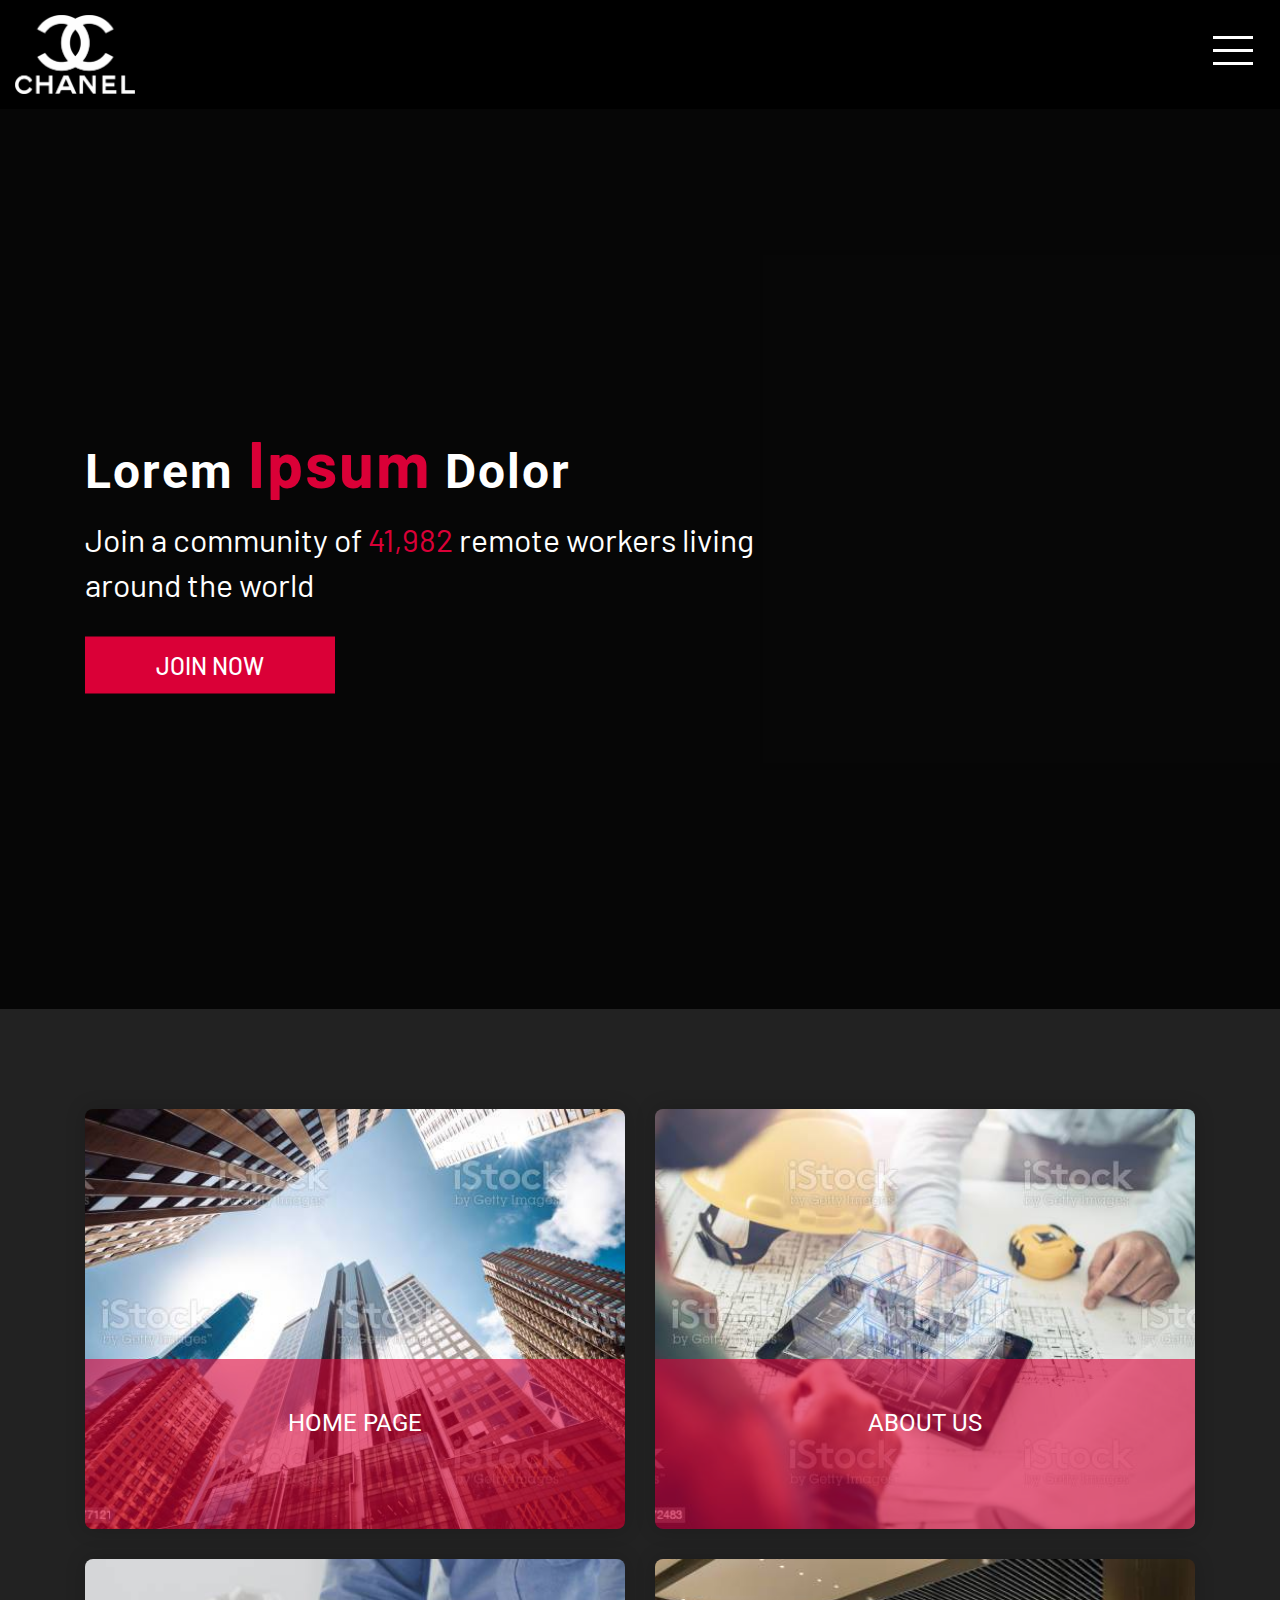
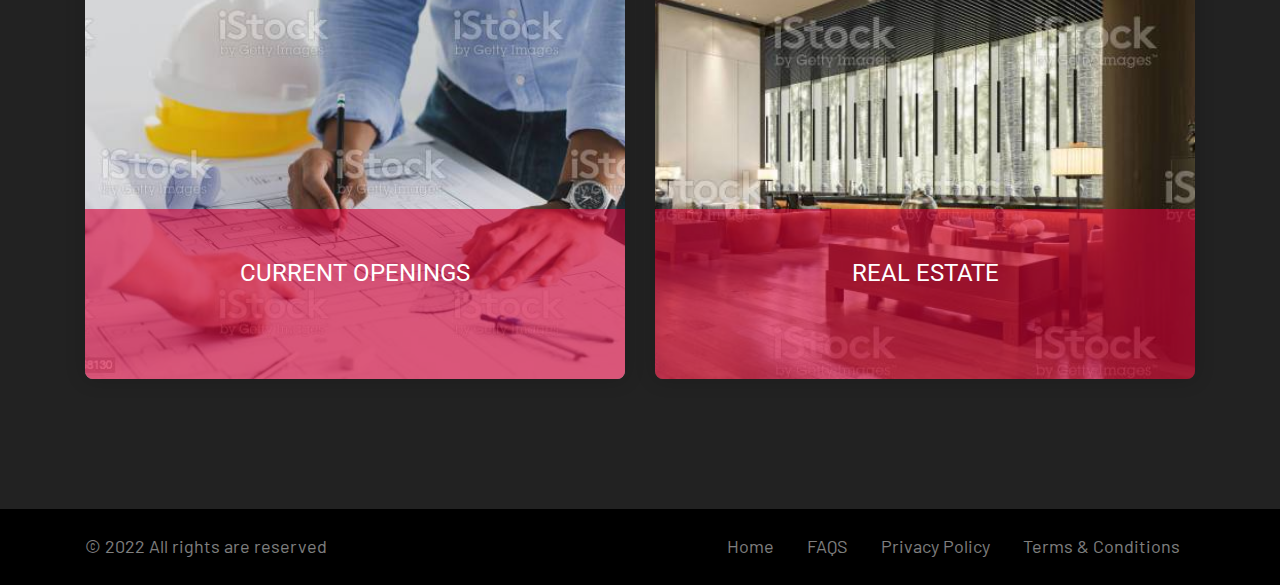
<file: index.html>
<!doctype html>

<head>
    <meta charset="utf-8">
    <!-- <meta name="viewport" content="width=device-width, initial-scale=1, shrink-to-fit=no"> -->
    <meta name="viewport" content="width=device-width, initial-scale=1">
    <meta name='robots' content='max-image-preview:large' />
    <meta name="keywords" content="HTML, Meta Tags, Metadata" />
    <meta name="description" content="Landing page" />
    <meta http-equiv="X-UA-Compatible" content="IE=edge">
    <title>Homepage</title>

    <!---- External CSS Links ---->

    <link rel='stylesheet' id='bootstrap-css' href='./assets/css/bootstrap.min.css' media='all' />
    <link rel='stylesheet' id='animation-css' href='./assets/css/animate.min.css' media='all' />
    <link rel="preconnect" href="https://fonts.googleapis.com">
    <link rel="preconnect" href="https://fonts.gstatic.com" crossorigin>
    <link href="https://fonts.googleapis.com/css2?family=Barlow:wght@300;400;600;700&family=Roboto:wght@300;400;500;700&family=Vibes&display=swap" rel="stylesheet">
    <link rel="stylesheet" href="https://pro.fontawesome.com/releases/v5.10.0/css/all.css" integrity="sha384-AYmEC3Yw5cVb3ZcuHtOA93w35dYTsvhLPVnYs9eStHfGJvOvKxVfELGroGkvsg+p" crossorigin="anonymous"/>
    <link rel='stylesheet' id='fancybox' href='https://cdn.jsdelivr.net/npm/@fancyapps/ui@4.0/dist/fancybox.css' media='all' />
    <link rel='stylesheet' id='style-css' href='./assets/css/style.css' media='all' />
    <link rel='stylesheet' id='responsive-css' href='./assets/css/responsive.css' media='all' />

</head>

<body>

    <!---- Header ---->

    <header>
        <nav class="navbar bg-black">
            <a class="navbar-brand" href="./index.html">
                <img src="./assets/images/logo.png" alt="Site Logo">
            </a>
            <button class="navbar-toggler">
                <span class="bar1"></span>
                <span class="bar2"></span>
                <span class="bar3"></span>
            </button>
            <div class="custom-menu">
                <ul id="menu-main-menu" class="menu">
                    <li><a href="./index.html">Home</a></li>
                    <li><a href="./about.html">About</a></li>
                    <li><a href="./jobs.html">Jobs</a></li>
                    <li><a href="./RealEstate.html">Real Estate</a></li>
                </ul>
            </div>
        </nav>
    </header>

    <!---- Main Body ---->

    <main class="site-wrapper homepage">
        <section id="banner" class="banner-wrapper">
            <video class="banner-video" src="https://designsupply-web.com/samplecontent/vender/codepen/20181014.mp4" loop muted autoplay>
            </video>
            <div class="overlay">
            </div>
            <div class="banner-content">
                <div class="container">
                    <div class="row">
                        <div class="col-12">
                            <h1>Lorem <span>Ipsum</span> Dolor</h1>
                            <p>Join a community of <span>41,982</span> remote workers living around the world</p>
                            <a href="javascript:void(0);" class="default-btn"><span>Join Now</span></a>
                        </div>
                    </div>
                </div>
            </div>
        </section>

        <section id="category" class="category-wrapper section-padding">
            <div class="container">
                <div class="row">
                    <div class="col-md-6 col-12">
                        <a class="category-card" href="./index.html">
                            <img src="./assets/images/home.jpg" alt="" class="lazyloaded">                
                            <div class="text-wrapper">
                                <i class="fal fa-home"></i>
                                <h2>Home Page</h2>
                                <p>We can’t make any promises you won’t get lost in beer-muda but we can promise you’ll be cheering to good times as you savor your favorite hand-crafted microbrew beer found in Yolo County’s three principle cities of Davis, Woodland, and Winters.</p>
                                <span><i class="fal fa-chevron-circle-right"></i></span>
                            </div>
                        </a>
                    </div>
                    <div class="col-md-6 col-12">
                        <a class="category-card" href="./about.html">
                            <img src="./assets/images/about.jpg" alt="" class="lazyloaded">                
                            <div class="text-wrapper">
                                <i class="fal fa-address-card"></i>
                                <h2>About us</h2>
                                <p>We can’t make any promises you won’t get lost in beer-muda but we can promise you’ll be cheering to good times as you savor your favorite hand-crafted microbrew beer found in Yolo County’s three principle cities of Davis, Woodland, and Winters.</p>
                                <span><i class="fal fa-chevron-circle-right"></i></span>
                            </div>
                        </a>
                    </div>
                    <div class="col-md-6 col-12">
                        <a class="category-card" href="./jobs.html">
                            <img src="./assets/images/jobs.jpg" alt="" class="lazyloaded">                
                            <div class="text-wrapper">
                                <i class="fal fa-briefcase"></i>
                                <h2>Current Openings</h2>
                                <p>We can’t make any promises you won’t get lost in beer-muda but we can promise you’ll be cheering to good times as you savor your favorite hand-crafted microbrew beer found in Yolo County’s three principle cities of Davis, Woodland, and Winters.</p>
                                <span><i class="fal fa-chevron-circle-right"></i></span>
                            </div>
                        </a>
                    </div>
                    <div class="col-md-6 col-12">
                        <a class="category-card" href="./RealEstate.html">
                            <img src="./assets/images/realstate.jpg" alt="" class="lazyloaded">                
                            <div class="text-wrapper">
                                <i class="fal fa-landmark"></i>
                                <h2>Real Estate</h2>
                                <p>We can’t make any promises you won’t get lost in beer-muda but we can promise you’ll be cheering to good times as you savor your favorite hand-crafted microbrew beer found in Yolo County’s three principle cities of Davis, Woodland, and Winters.</p>
                                <span><i class="fal fa-chevron-circle-right"></i></span>
                            </div>
                        </a>
                    </div>
                </div>
            </div>
        </section>
    </main>

    <!---- Footer Section ---->

    <footer id="footer" class="Footer-content bg-black">
        <div class="container">
            <div class="row">
                <div class="col-lg-6 col-md-12">
                    <div class="copyright-caption">
                        <p>© 2022 All rights are reserved</p>
                    </div>
                </div>
                <div class="col-lg-6 col-md-12">
                    <div class="static-pages-links text-center text-lg-right">
                        <ul>
                            <li><a href="index.html">Home</a></li>
                            <li><a href="faqs.html">FAQS</a></li>
                            <li><a href="privacy-policy.html">Privacy Policy</a></li>
                            <li><a href="terms-and-condition.html">Terms & Conditions</a></li>
                        </ul>
                    </div>
                </div>
            </div>
        </div>
    </footer>

    <!---- External Javascript Links ---->

    <script src="./assets/js/jquery.min.js"></script>
    <script src="./assets/js/bootstrap.min.js"></script>
    <script src="https://cdn.jsdelivr.net/npm/@fancyapps/ui@4.0/dist/fancybox.umd.js"></script>
    <script src="./assets/js/custom.js"></script>

</body>

</html>
</file>
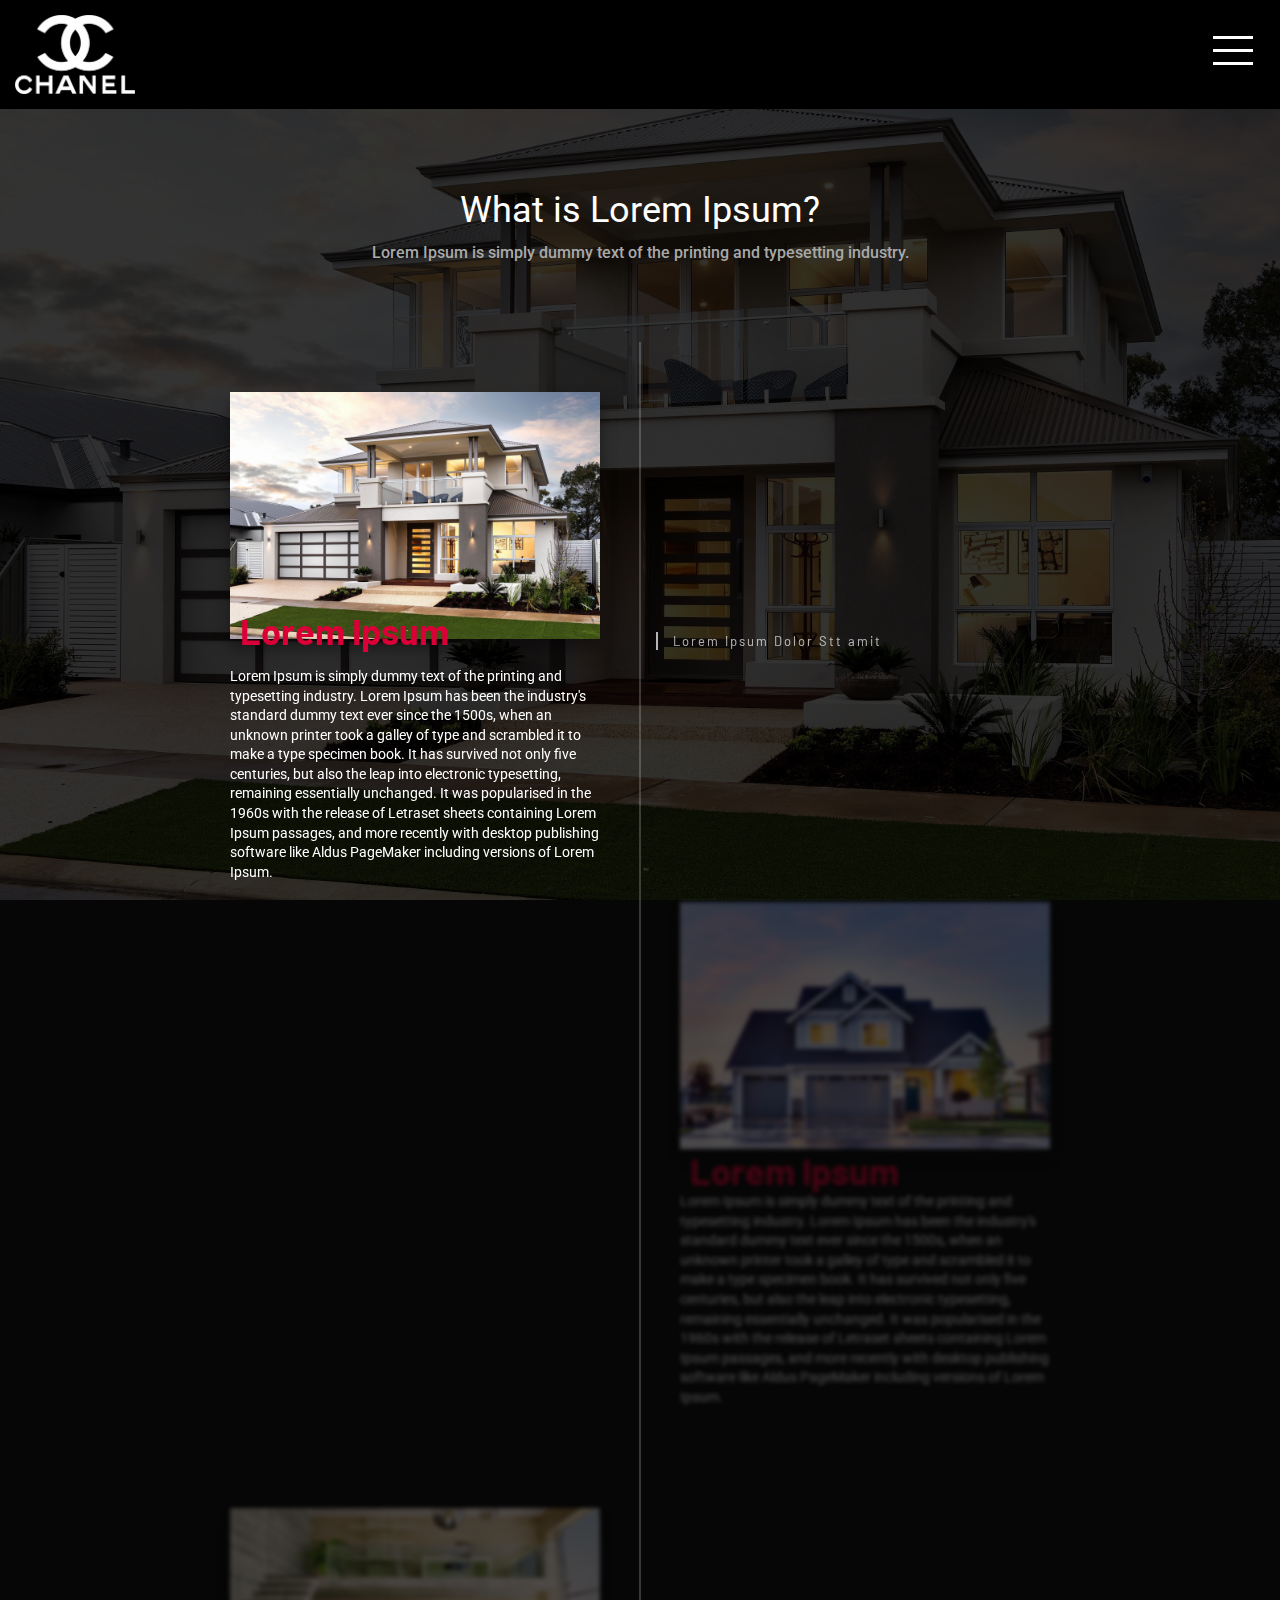
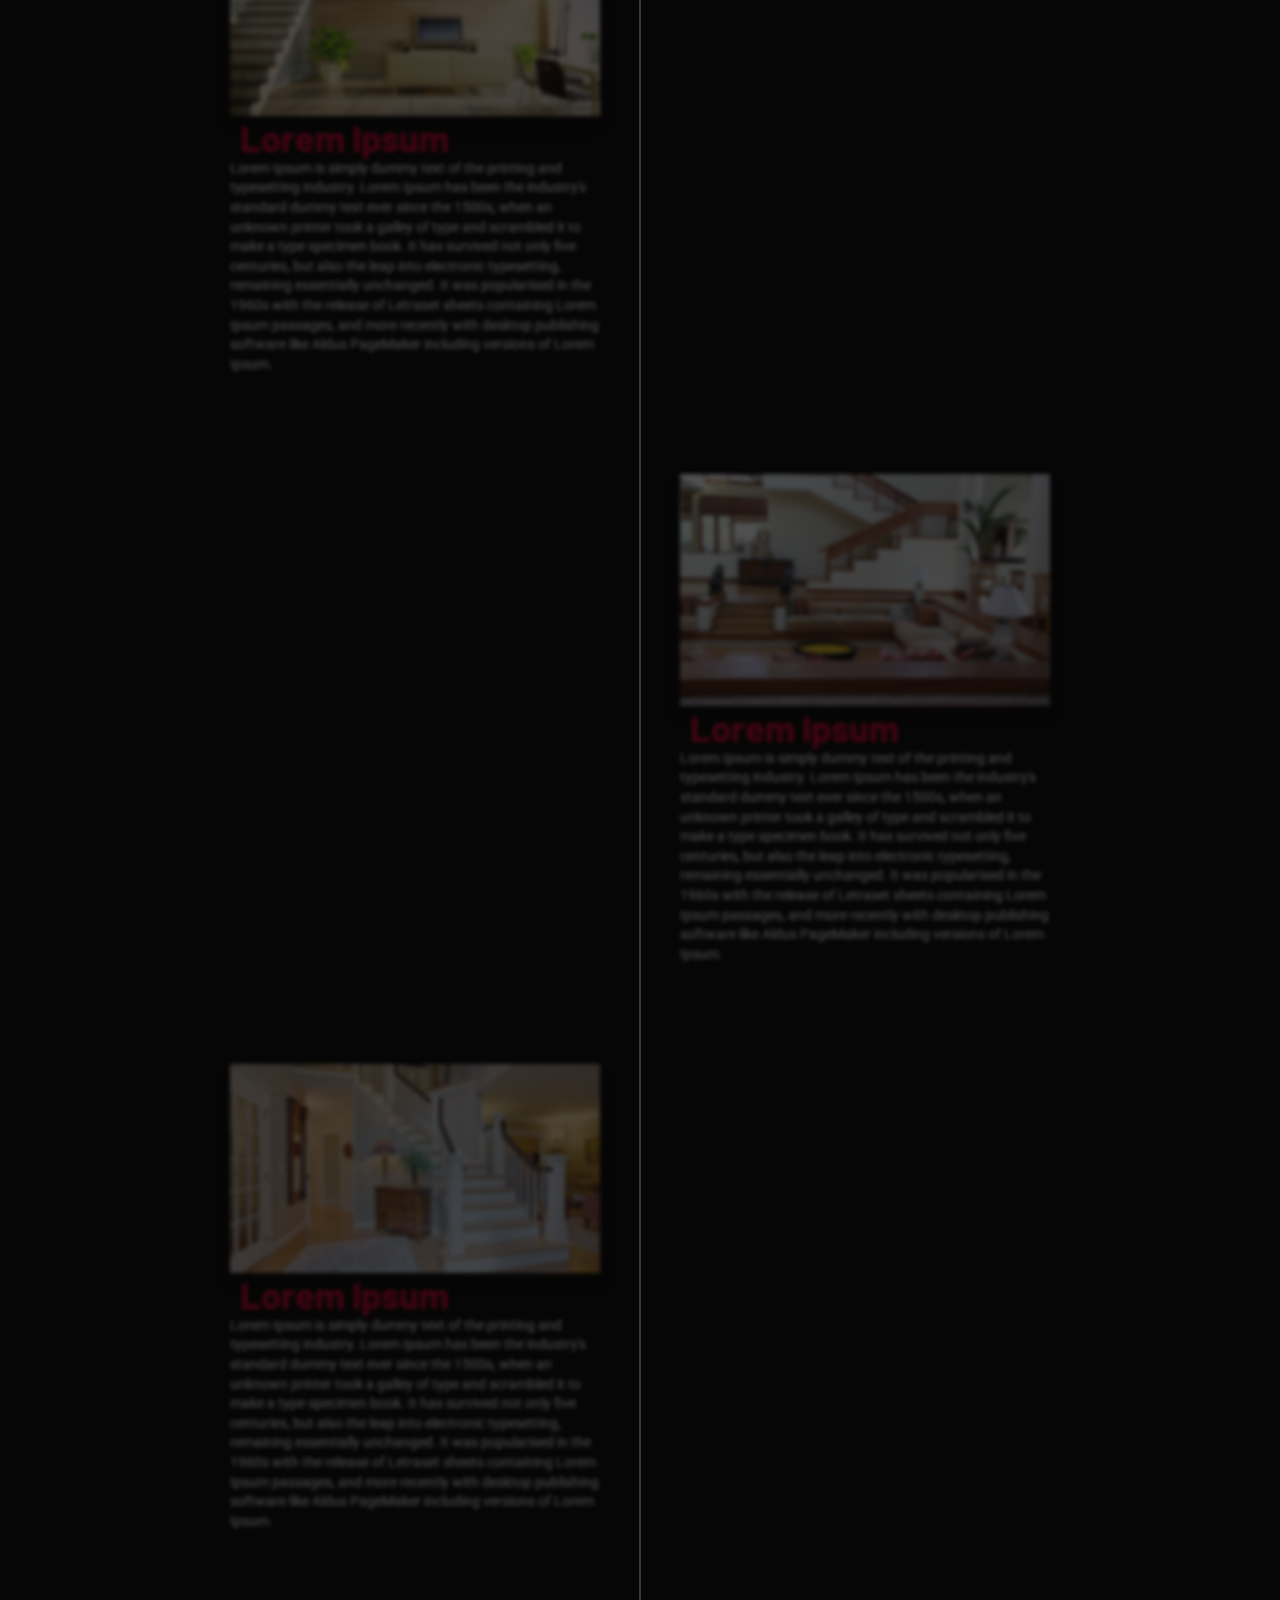
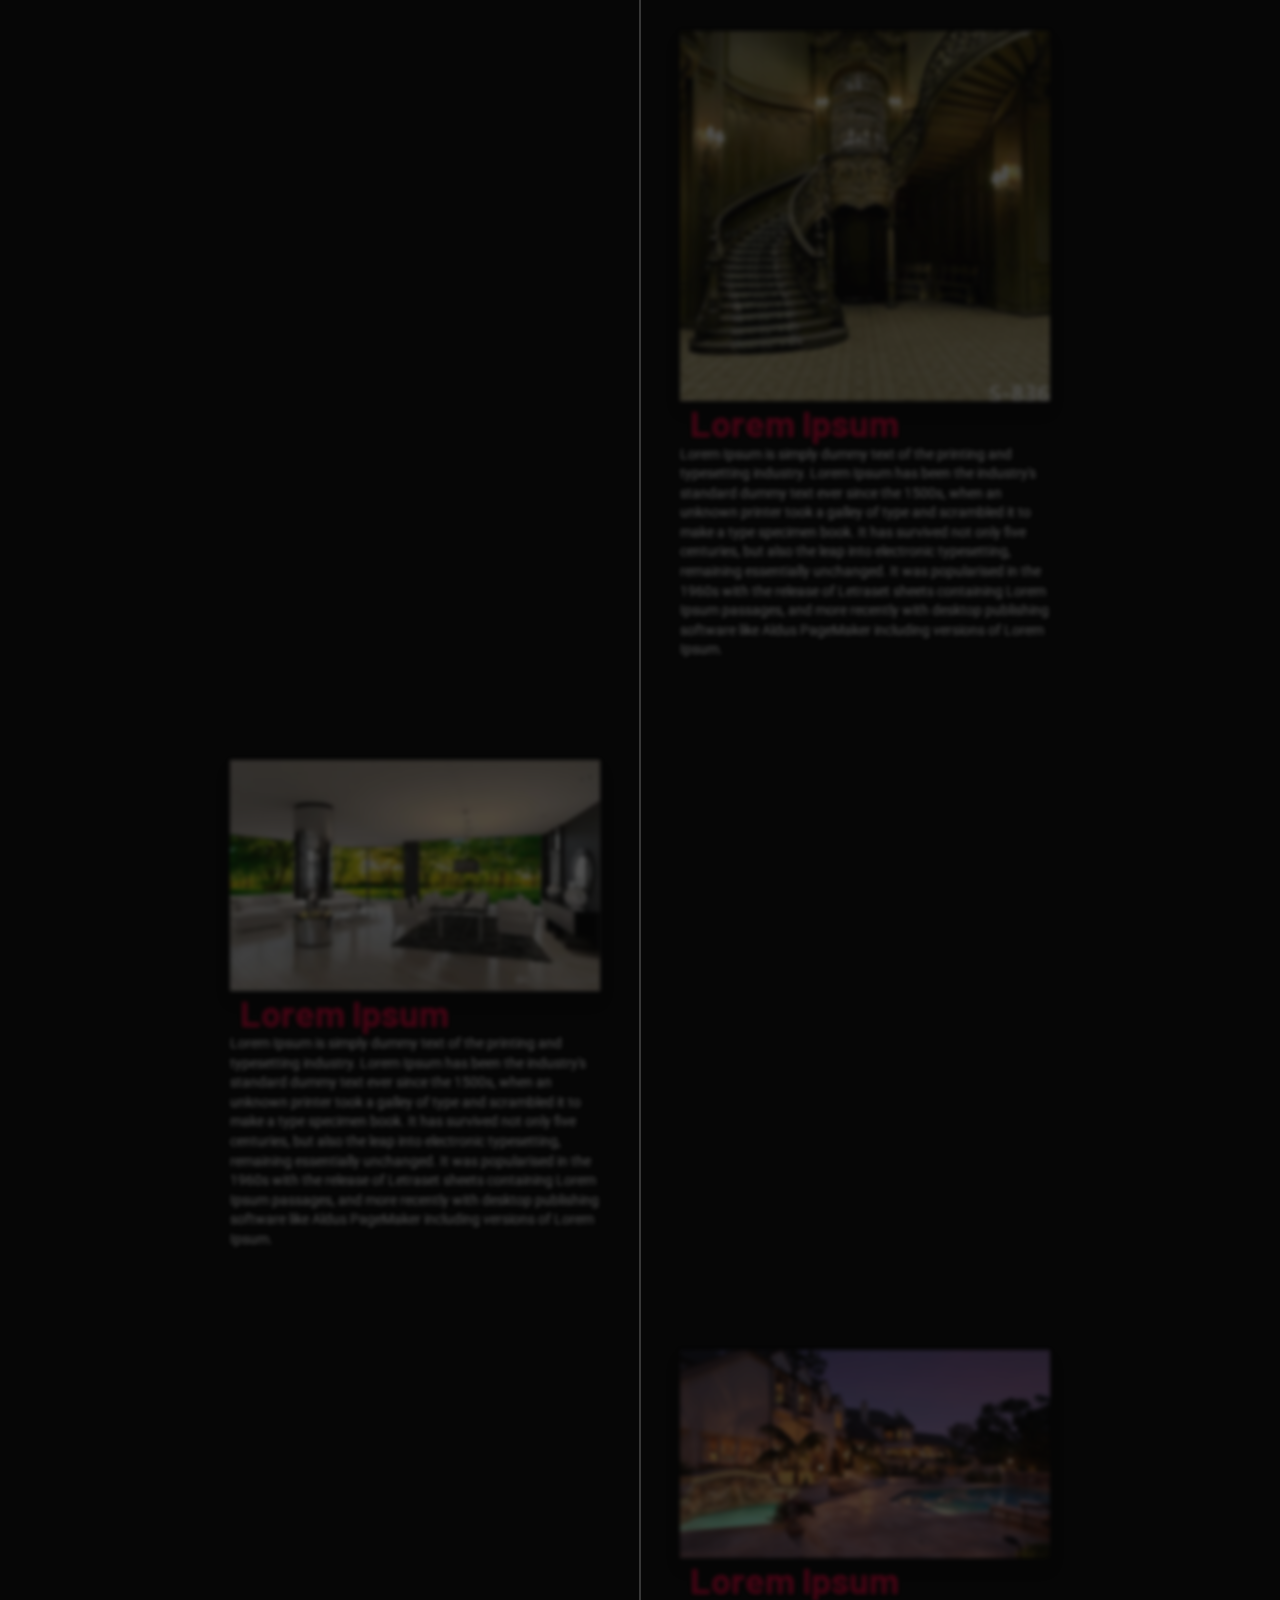
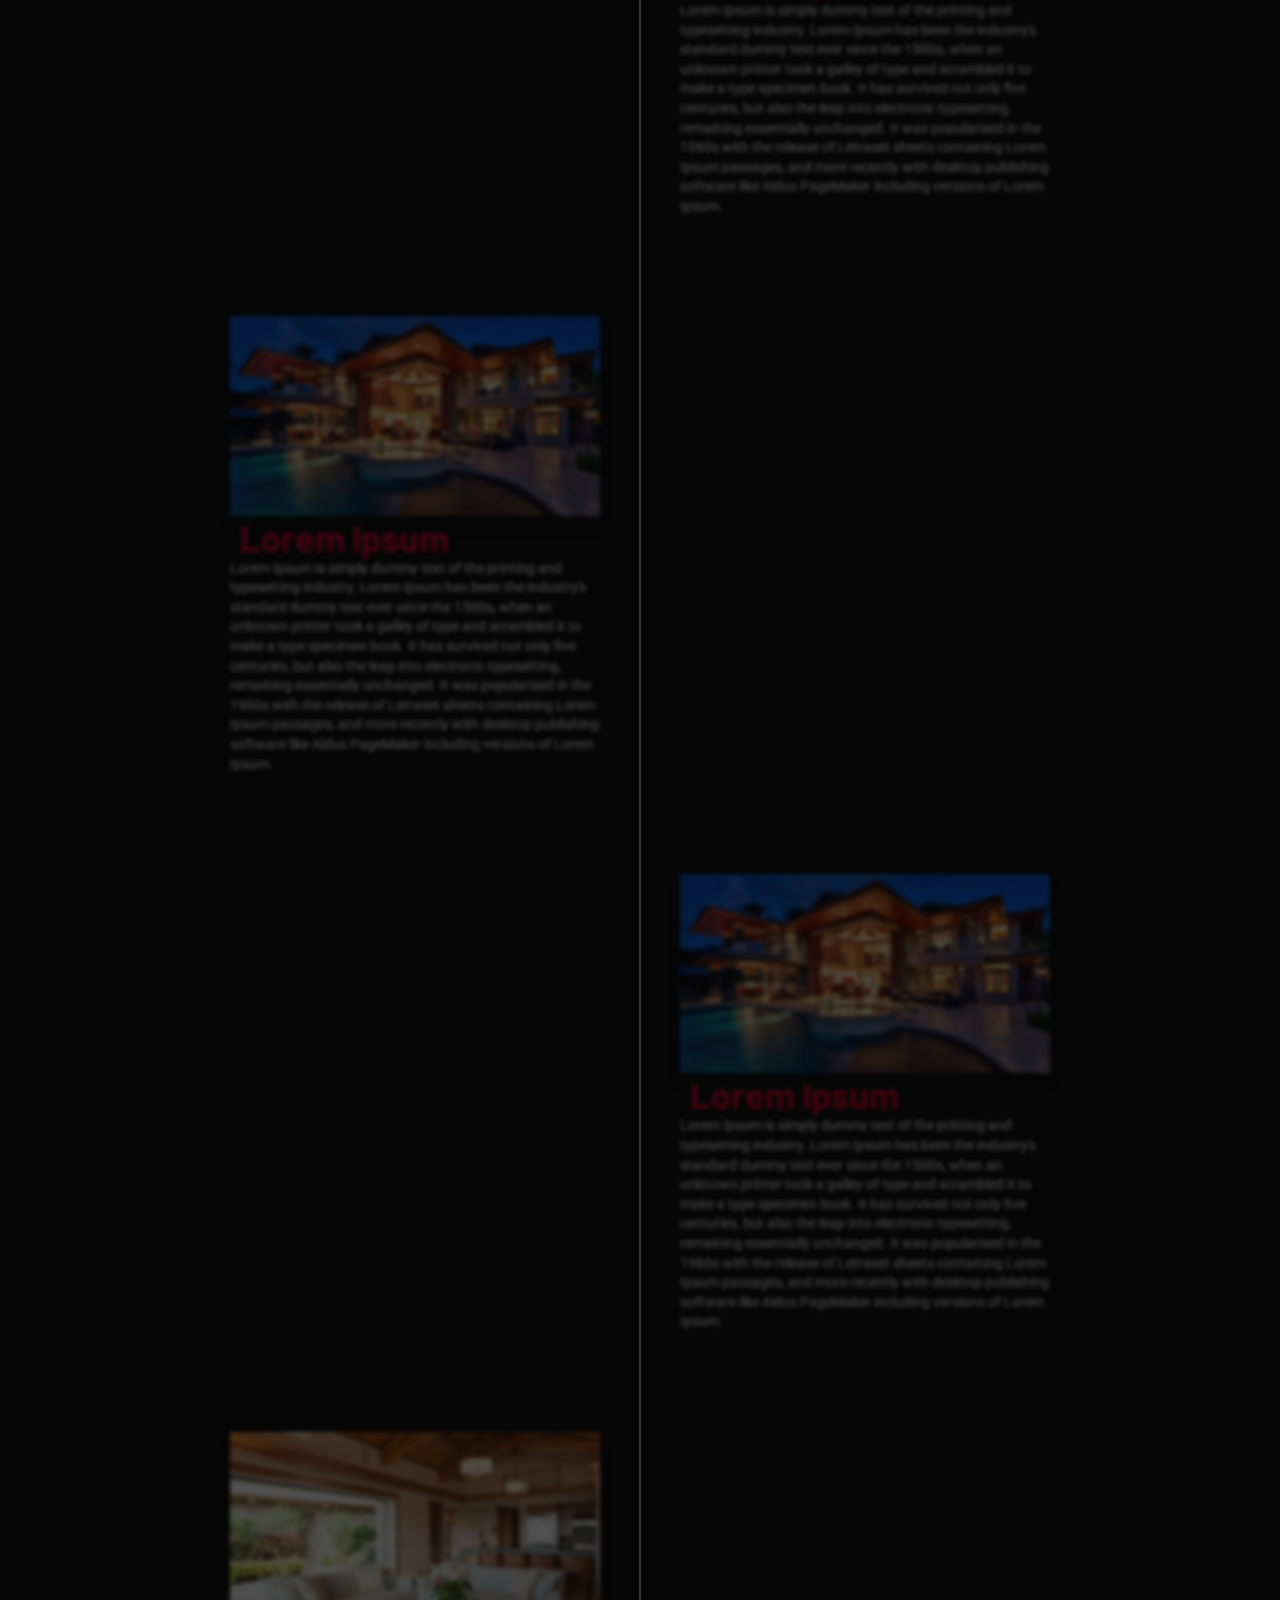
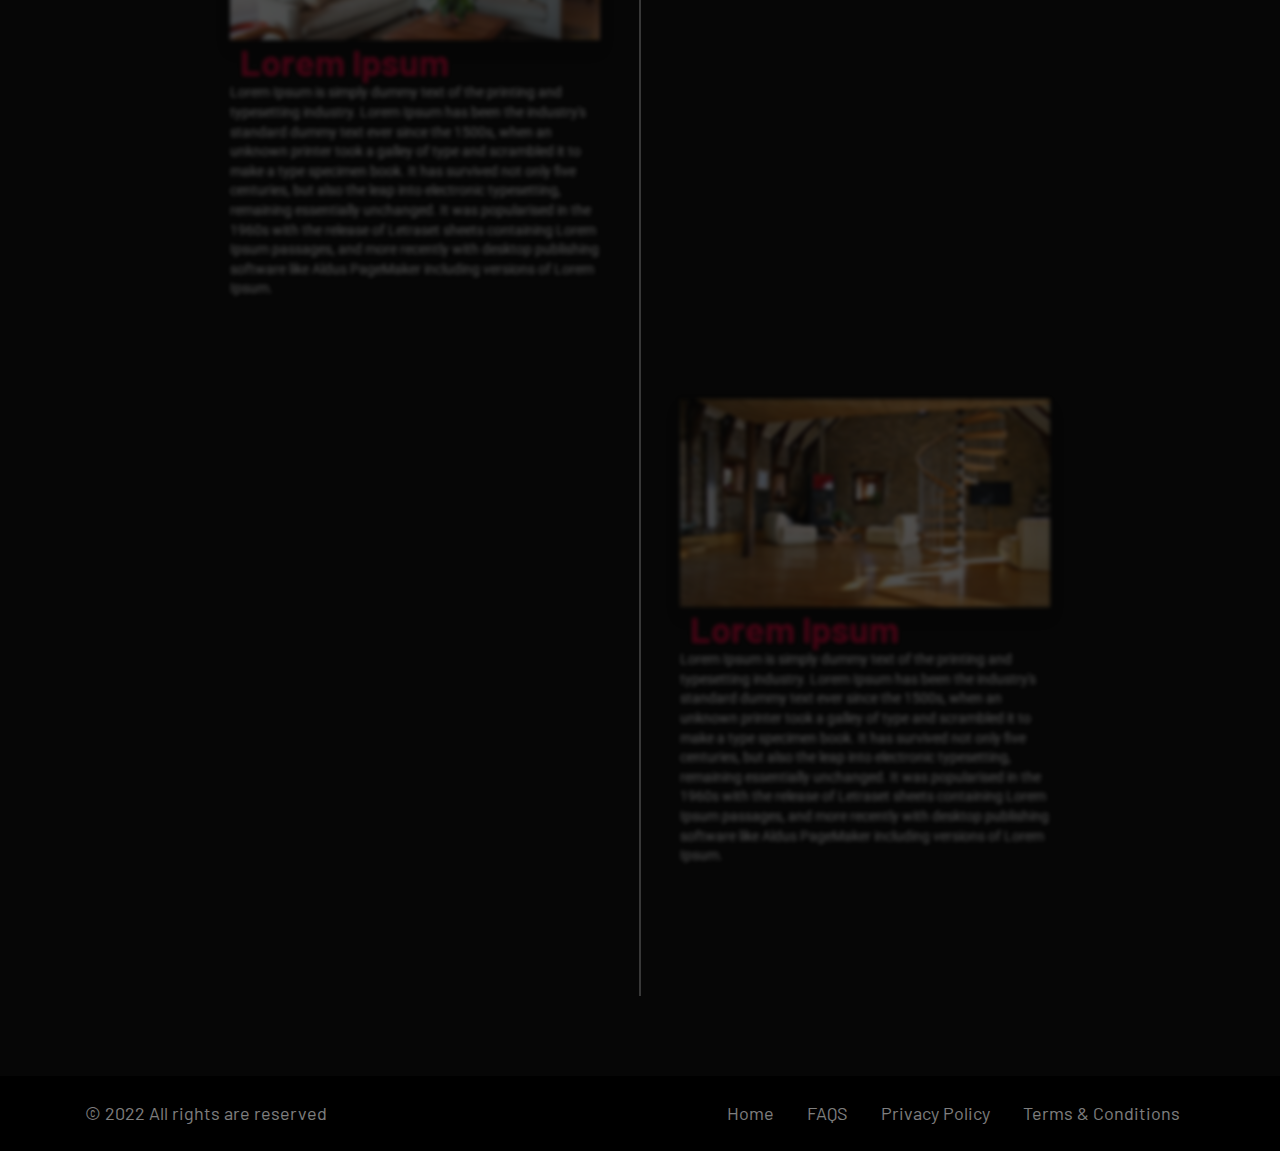
<file: about.html>
<!doctype html>

<head>
    <meta charset="utf-8">
    <!-- <meta name="viewport" content="width=device-width, initial-scale=1, shrink-to-fit=no"> -->
    <meta name="viewport" content="width=device-width, initial-scale=1">
    <meta name='robots' content='max-image-preview:large' />
    <meta name="keywords" content="HTML, Meta Tags, Metadata" />
    <meta name="description" content="Landing page" />
    <meta http-equiv="X-UA-Compatible" content="IE=edge">
    <title>Homepage</title>

    <!---- External CSS Links ---->

    <link rel='stylesheet' id='bootstrap-css' href='./assets/css/bootstrap.min.css' media='all' />
    <link rel='stylesheet' id='animation-css' href='./assets/css/animate.min.css' media='all' />
    <link rel="preconnect" href="https://fonts.googleapis.com">
    <link rel="preconnect" href="https://fonts.gstatic.com" crossorigin>
    <link href="https://fonts.googleapis.com/css2?family=Barlow:wght@300;400;600;700&family=Roboto:wght@300;400;500;700&family=Vibes&display=swap" rel="stylesheet">
    <link rel="stylesheet" href="https://pro.fontawesome.com/releases/v5.10.0/css/all.css" integrity="sha384-AYmEC3Yw5cVb3ZcuHtOA93w35dYTsvhLPVnYs9eStHfGJvOvKxVfELGroGkvsg+p" crossorigin="anonymous"/>
    <link rel='stylesheet' id='fancybox' href='https://cdn.jsdelivr.net/npm/@fancyapps/ui@4.0/dist/fancybox.css' media='all' />
    <link rel='stylesheet' id='style-css' href='./assets/css/style.css' media='all' />
    <link rel='stylesheet' id='responsive-css' href='./assets/css/responsive.css' media='all' />

    <!-- <script>
</head>

<body>

    <!---- Header ---->

    <header>
        <nav class="navbar bg-black">
            <a class="navbar-brand" href="./index.html">
                <img src="./assets/images/logo.png" alt="Site Logo">
            </a>
            <button class="navbar-toggler">
                <span class="bar1"></span>
                <span class="bar2"></span>
                <span class="bar3"></span>
            </button>
            <div class="custom-menu">
                <ul id="menu-main-menu" class="menu">
                    <li><a href="./index.html">Home</a></li>
                    <li><a href="./about.html">About</a></li>
                    <li><a href="./jobs.html">Jobs</a></li>
                    <li><a href="./RealEstate.html">Real Estate</a></li>
                </ul>
            </div>
        </nav>
    </header>

    <!---- Main Body ---->

    <main class="site-wrapper homepage">
        <div class="timeline-container" id="timeline-1">
            <div class="timeline-header">
              <h2 class="timeline-header__title">What is Lorem Ipsum?</h2>
              <h3 class="timeline-header__subtitle">Lorem Ipsum is simply dummy text of the printing and typesetting industry.</h3>
            </div>
            <div class="timeline">
              <div class="timeline-item" data-text="Lorem Ipsum Dolor Stt amit">
                <div class="timeline__content"><img class="timeline__img" src="./assets/images/house-1.jpg" />
                  <h2 class="timeline__content-title">Lorem Ipsum</h2>
                  <p class="timeline__content-desc">Lorem Ipsum is simply dummy text of the printing and typesetting industry. Lorem Ipsum has been the industry's standard dummy text ever since the 1500s, when an unknown printer took a galley of type and scrambled it to make a type specimen book. It has survived not only five centuries, but also the leap into electronic typesetting, remaining essentially unchanged. It was popularised in the 1960s with the release of Letraset sheets containing Lorem Ipsum passages, and more recently with desktop publishing software like Aldus PageMaker including versions of Lorem Ipsum.</p>
                </div>
              </div>
              <div class="timeline-item" data-text="Lorem Ipsum Dolor Stt amit">
                <div class="timeline__content"><img class="timeline__img" src="./assets/images/house-2.jpeg" />
                  <h2 class="timeline__content-title">Lorem Ipsum</h2>
                  <p class="timeline__content-desc">Lorem Ipsum is simply dummy text of the printing and typesetting industry. Lorem Ipsum has been the industry's standard dummy text ever since the 1500s, when an unknown printer took a galley of type and scrambled it to make a type specimen book. It has survived not only five centuries, but also the leap into electronic typesetting, remaining essentially unchanged. It was popularised in the 1960s with the release of Letraset sheets containing Lorem Ipsum passages, and more recently with desktop publishing software like Aldus PageMaker including versions of Lorem Ipsum.</p>
                </div>
              </div>
              <div class="timeline-item" data-text="Lorem Ipsum Dolor Stt amit">
                <div class="timeline__content"><img class="timeline__img" src="./assets/images/house-3.jpg" />
                  <h2 class="timeline__content-title">Lorem Ipsum</h2>
                  <p class="timeline__content-desc">Lorem Ipsum is simply dummy text of the printing and typesetting industry. Lorem Ipsum has been the industry's standard dummy text ever since the 1500s, when an unknown printer took a galley of type and scrambled it to make a type specimen book. It has survived not only five centuries, but also the leap into electronic typesetting, remaining essentially unchanged. It was popularised in the 1960s with the release of Letraset sheets containing Lorem Ipsum passages, and more recently with desktop publishing software like Aldus PageMaker including versions of Lorem Ipsum.</p>
                </div>
              </div>
              <div class="timeline-item" data-text="Lorem Ipsum Dolor Stt amit">
                <div class="timeline__content"><img class="timeline__img" src="./assets/images/house-4.jpg" />
                  <h2 class="timeline__content-title">Lorem Ipsum</h2>
                  <p class="timeline__content-desc">Lorem Ipsum is simply dummy text of the printing and typesetting industry. Lorem Ipsum has been the industry's standard dummy text ever since the 1500s, when an unknown printer took a galley of type and scrambled it to make a type specimen book. It has survived not only five centuries, but also the leap into electronic typesetting, remaining essentially unchanged. It was popularised in the 1960s with the release of Letraset sheets containing Lorem Ipsum passages, and more recently with desktop publishing software like Aldus PageMaker including versions of Lorem Ipsum.</p>
                </div>
              </div>
              <div class="timeline-item" data-text="Lorem Ipsum Dolor Stt amit">
                <div class="timeline__content"><img class="timeline__img" src="./assets/images/house-5.jpg" />
                  <h2 class="timeline__content-title">Lorem Ipsum</h2>
                  <p class="timeline__content-desc">Lorem Ipsum is simply dummy text of the printing and typesetting industry. Lorem Ipsum has been the industry's standard dummy text ever since the 1500s, when an unknown printer took a galley of type and scrambled it to make a type specimen book. It has survived not only five centuries, but also the leap into electronic typesetting, remaining essentially unchanged. It was popularised in the 1960s with the release of Letraset sheets containing Lorem Ipsum passages, and more recently with desktop publishing software like Aldus PageMaker including versions of Lorem Ipsum.</p>
                </div>
              </div>
              <div class="timeline-item" data-text="Lorem Ipsum Dolor Stt amit">
                <div class="timeline__content"><img class="timeline__img" src="./assets/images/house-6.jpg" />
                  <h2 class="timeline__content-title">Lorem Ipsum</h2>
                  <p class="timeline__content-desc">Lorem Ipsum is simply dummy text of the printing and typesetting industry. Lorem Ipsum has been the industry's standard dummy text ever since the 1500s, when an unknown printer took a galley of type and scrambled it to make a type specimen book. It has survived not only five centuries, but also the leap into electronic typesetting, remaining essentially unchanged. It was popularised in the 1960s with the release of Letraset sheets containing Lorem Ipsum passages, and more recently with desktop publishing software like Aldus PageMaker including versions of Lorem Ipsum.</p>
                </div>
              </div>
              <div class="timeline-item" data-text="Lorem Ipsum Dolor Stt amit">
                <div class="timeline__content"><img class="timeline__img" src="./assets/images/house-7.jpg" />
                  <h2 class="timeline__content-title">Lorem Ipsum</h2>
                  <p class="timeline__content-desc">Lorem Ipsum is simply dummy text of the printing and typesetting industry. Lorem Ipsum has been the industry's standard dummy text ever since the 1500s, when an unknown printer took a galley of type and scrambled it to make a type specimen book. It has survived not only five centuries, but also the leap into electronic typesetting, remaining essentially unchanged. It was popularised in the 1960s with the release of Letraset sheets containing Lorem Ipsum passages, and more recently with desktop publishing software like Aldus PageMaker including versions of Lorem Ipsum.</p>
                </div>
              </div>
              <div class="timeline-item" data-text="Lorem Ipsum Dolor Stt amit">
                <div class="timeline__content"><img class="timeline__img" src="./assets/images/house-8.jpg" />
                  <h2 class="timeline__content-title">Lorem Ipsum</h2>
                  <p class="timeline__content-desc">Lorem Ipsum is simply dummy text of the printing and typesetting industry. Lorem Ipsum has been the industry's standard dummy text ever since the 1500s, when an unknown printer took a galley of type and scrambled it to make a type specimen book. It has survived not only five centuries, but also the leap into electronic typesetting, remaining essentially unchanged. It was popularised in the 1960s with the release of Letraset sheets containing Lorem Ipsum passages, and more recently with desktop publishing software like Aldus PageMaker including versions of Lorem Ipsum.</p>
                </div>
              </div>
              <div class="timeline-item" data-text="Lorem Ipsum Dolor Stt amit">
                <div class="timeline__content"><img class="timeline__img" src="./assets/images/house-9.jpg" />
                  <h2 class="timeline__content-title">Lorem Ipsum</h2>
                  <p class="timeline__content-desc">Lorem Ipsum is simply dummy text of the printing and typesetting industry. Lorem Ipsum has been the industry's standard dummy text ever since the 1500s, when an unknown printer took a galley of type and scrambled it to make a type specimen book. It has survived not only five centuries, but also the leap into electronic typesetting, remaining essentially unchanged. It was popularised in the 1960s with the release of Letraset sheets containing Lorem Ipsum passages, and more recently with desktop publishing software like Aldus PageMaker including versions of Lorem Ipsum.</p>
                </div>
              </div>
              <div class="timeline-item" data-text="Lorem Ipsum Dolor Stt amit">
                <div class="timeline__content"><img class="timeline__img" src="./assets/images/house-9.jpg" />
                  <h2 class="timeline__content-title">Lorem Ipsum</h2>
                  <p class="timeline__content-desc">Lorem Ipsum is simply dummy text of the printing and typesetting industry. Lorem Ipsum has been the industry's standard dummy text ever since the 1500s, when an unknown printer took a galley of type and scrambled it to make a type specimen book. It has survived not only five centuries, but also the leap into electronic typesetting, remaining essentially unchanged. It was popularised in the 1960s with the release of Letraset sheets containing Lorem Ipsum passages, and more recently with desktop publishing software like Aldus PageMaker including versions of Lorem Ipsum.</p>
                </div>
              </div>
              <div class="timeline-item" data-text="Lorem Ipsum Dolor Stt amit">
                <div class="timeline__content"><img class="timeline__img" src="./assets/images/house-10.jpg" />
                  <h2 class="timeline__content-title">Lorem Ipsum</h2>
                  <p class="timeline__content-desc">Lorem Ipsum is simply dummy text of the printing and typesetting industry. Lorem Ipsum has been the industry's standard dummy text ever since the 1500s, when an unknown printer took a galley of type and scrambled it to make a type specimen book. It has survived not only five centuries, but also the leap into electronic typesetting, remaining essentially unchanged. It was popularised in the 1960s with the release of Letraset sheets containing Lorem Ipsum passages, and more recently with desktop publishing software like Aldus PageMaker including versions of Lorem Ipsum.</p>
                </div>
              </div>
              <div class="timeline-item" data-text="Lorem Ipsum Dolor Stt amit">
                <div class="timeline__content"><img class="timeline__img" src="./assets/images/house-11.jpg" />
                  <h2 class="timeline__content-title">Lorem Ipsum</h2>
                  <p class="timeline__content-desc">Lorem Ipsum is simply dummy text of the printing and typesetting industry. Lorem Ipsum has been the industry's standard dummy text ever since the 1500s, when an unknown printer took a galley of type and scrambled it to make a type specimen book. It has survived not only five centuries, but also the leap into electronic typesetting, remaining essentially unchanged. It was popularised in the 1960s with the release of Letraset sheets containing Lorem Ipsum passages, and more recently with desktop publishing software like Aldus PageMaker including versions of Lorem Ipsum.</p>
                </div>
              </div>
            </div>
          </div>
    </main>

    <!---- Footer Section ---->

    <footer id="footer" class="Footer-content bg-black">
        <div class="container">
            <div class="row">
                <div class="col-lg-6 col-md-12">
                    <div class="copyright-caption">
                        <p>© 2022 All rights are reserved</p>
                    </div>
                </div>
                <div class="col-lg-6 col-md-12">
                    <div class="static-pages-links text-center text-lg-right">
                        <ul>
                            <li><a href="index.html">Home</a></li>
                            <li><a href="faqs.html">FAQS</a></li>
                            <li><a href="privacy-policy.html">Privacy Policy</a></li>
                            <li><a href="terms-and-condition.html">Terms & Conditions</a></li>
                        </ul>
                    </div>
                </div>
            </div>
        </div>
    </footer>

    <!---- External Javascript Links ---->

    <script src="./assets/js/jquery.min.js"></script>
    <script src="./assets/js/bootstrap.min.js"></script>
    <script src="https://cdn.jsdelivr.net/npm/@fancyapps/ui@4.0/dist/fancybox.umd.js"></script>
    <script src="./assets/js/custom.js"></script>

</body>

</html>
</file>
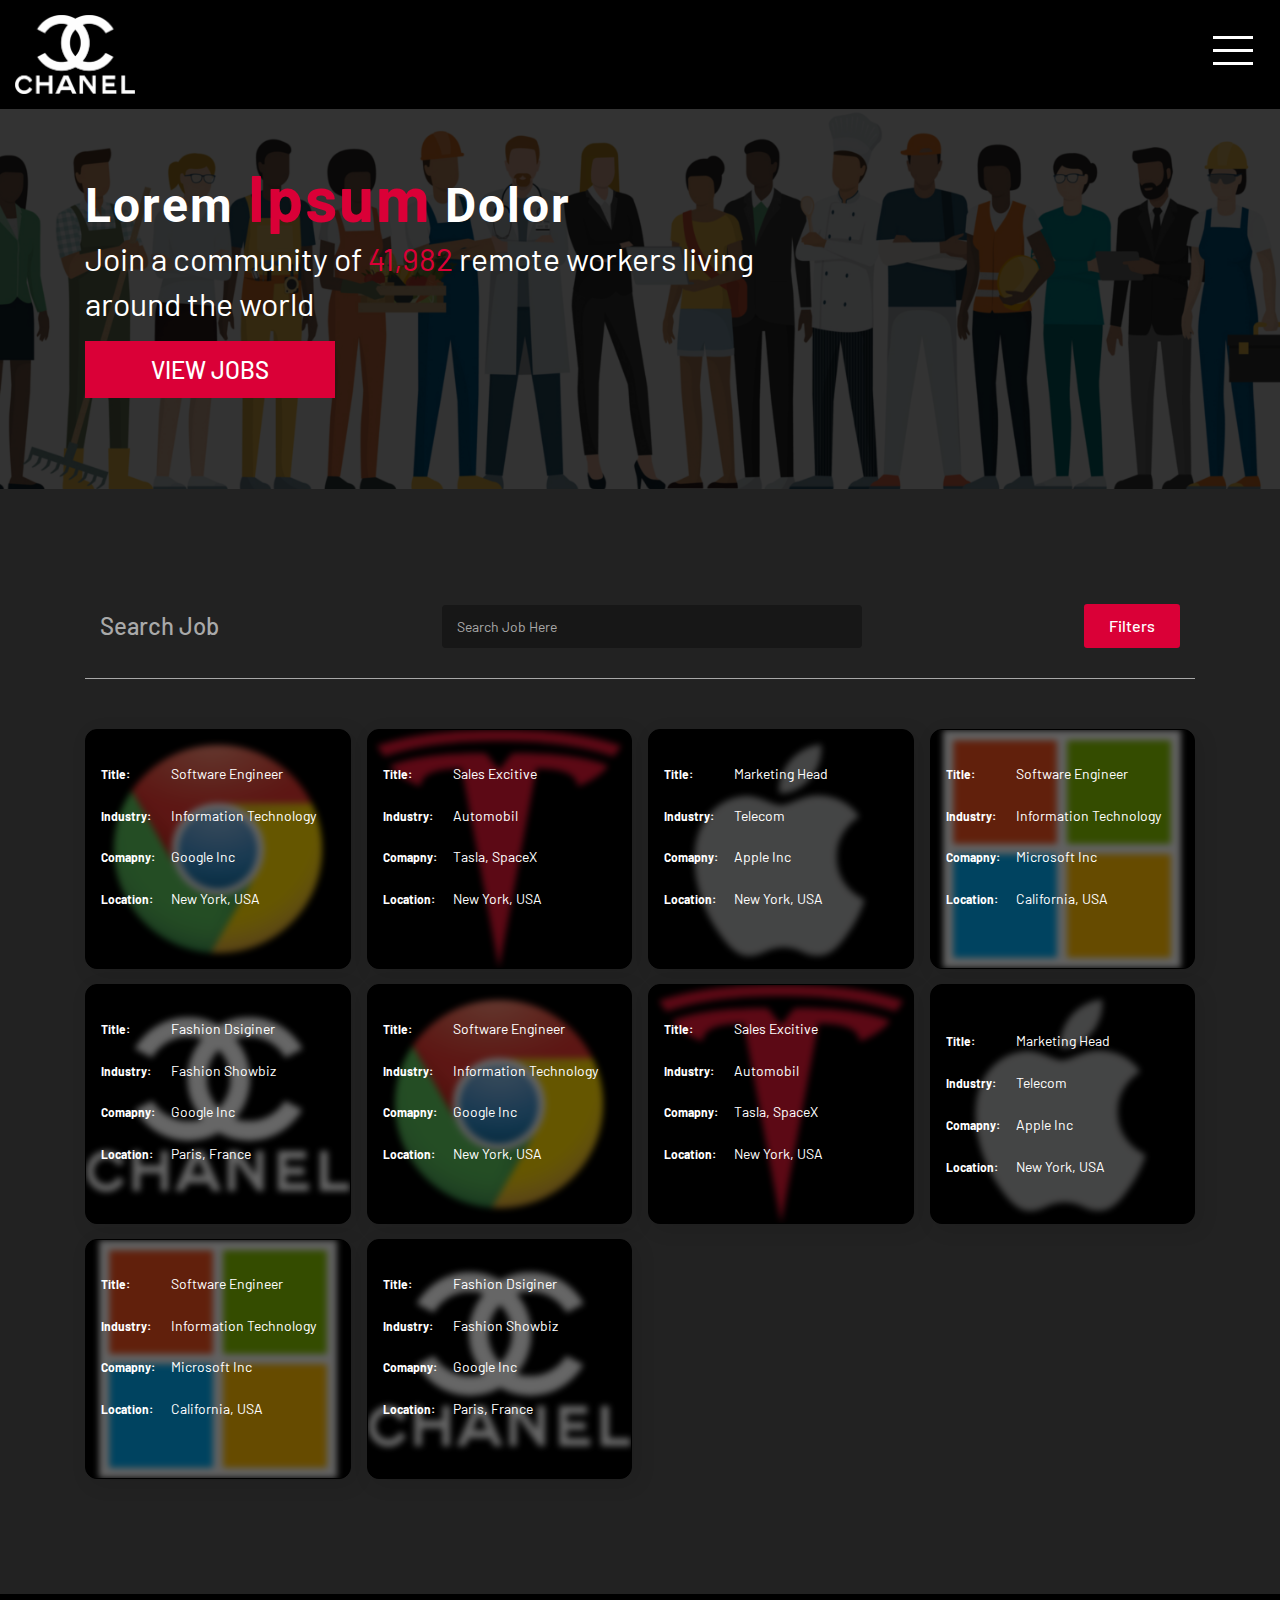
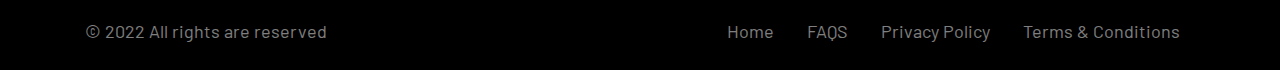
<file: jobs.html>
<!doctype html>

<head>
    <meta charset="utf-8">
    <!-- <meta name="viewport" content="width=device-width, initial-scale=1, shrink-to-fit=no"> -->
    <meta name="viewport" content="width=device-width, initial-scale=1">
    <meta name='robots' content='max-image-preview:large' />
    <meta name="keywords" content="HTML, Meta Tags, Metadata" />
    <meta name="description" content="Landing page" />
    <meta http-equiv="X-UA-Compatible" content="IE=edge">
    <title>Jobs</title>

    <!---- External CSS Links ---->

    <link rel='stylesheet' id='bootstrap-css' href='./assets/css/bootstrap.min.css' media='all' />
    <link rel='stylesheet' id='animation-css' href='./assets/css/animate.min.css' media='all' />
    <link rel="preconnect" href="https://fonts.googleapis.com">
    <link rel="preconnect" href="https://fonts.gstatic.com" crossorigin>
    <link href="https://fonts.googleapis.com/css2?family=Barlow:wght@300;400;600;700&family=Roboto:wght@300;400;500;700&family=Vibes&display=swap" rel="stylesheet">
    <link rel="stylesheet" href="https://pro.fontawesome.com/releases/v5.10.0/css/all.css" integrity="sha384-AYmEC3Yw5cVb3ZcuHtOA93w35dYTsvhLPVnYs9eStHfGJvOvKxVfELGroGkvsg+p" crossorigin="anonymous"/>
    <link rel='stylesheet' id='fancybox' href='https://cdn.jsdelivr.net/npm/@fancyapps/ui@4.0/dist/fancybox.css' media='all' />
    <link rel='stylesheet' id='style-css' href='./assets/css/style.css' media='all' />
    <link rel='stylesheet' id='responsive-css' href='./assets/css/responsive.css' media='all' />

</head>

<body>

    <!---- Header ---->

    <header>
        <nav class="navbar bg-black">
            <a class="navbar-brand" href="./index.html">
                <img src="./assets/images/logo.png" alt="Site Logo">
            </a>
            <button class="navbar-toggler">
                <span class="bar1"></span>
                <span class="bar2"></span>
                <span class="bar3"></span>
            </button>
            <div class="custom-menu">
                <ul id="menu-main-menu" class="menu">
                    <li><a href="./index.html">Home</a></li>
                    <li><a href="./about.html">About</a></li>
                    <li><a href="./jobs.html">Jobs</a></li>
                    <li><a href="./RealEstate.html">Real Estate</a></li>
                </ul>
            </div>
        </nav>
    </header>

    <!---- Main Body ---->

    <main class="site-wrapper jobspage">
        <section id="innerpage-banner" class="innerpage-banner-wrapper" style="background-image: url(./assets/images/jobs-bg.jpg);">
            <div class="banner-content">
                <div class="container">
                    <div class="row">
                        <div class="col-12">
                            <h1>Lorem <span>Ipsum</span> Dolor</h1>
                            <p>Join a community of <span>41,982</span> remote workers living around the world</p>
                            <a href="#jobs" class="default-btn"><span>View Jobs</span></a>
                        </div>
                    </div>
                </div>
            </div>
        </section>
        <section id="jobs" class="jobs-wrapper section-padding">
            <div class="container">
                <div class="row">
                    <div class="col-12">
                        <div class="filters">
                            <div class="top-area">
                                <h4>Search Job</h4>
                                <div class="search-field">
                                    <input type="search" name="search-job" class="input-style" placeholder="Search Job Here">
                                    <i class="fal fa-search"></i>
                                </div>
                                <a href="javascript:void(0);" class="default-btn btn-sm toggle-filter"><span><i class="fal fa-filter me-3"></i>Filters</span></a>
                            </div>
                            <form method="get" action="javascript:void(0);" class="filter-form" style="display: none;">
                                <div class="row">
                                    <div class="col-lg-3">
                                        <div class="form-group">
                                            <label for="price" class="label-style">Price</label>
                                            <input type="text" name="title" id="price" placeholder="Enter Price" class="input-style" autocomplete="off"> 
                                        </div>
                                    </div>
                                    <div class="col-lg-3">
                                        <div class="form-group">
                                            <label for="location" class="label-style">Location</label>
                                            <input type="text" name="location" id="location" placeholder="Enter Job Title" class="input-style" autocomplete="off"> 
                                        </div>
                                    </div>
                                    <div class="col-lg-3">
                                        <div class="form-group">
                                            <label for="industry" class="label-style">Industry</label>
                                            <input type="text" name="industry" id="industry" placeholder="Enter Job Industry" class="input-style" autocomplete="off"> 
                                        </div>
                                    </div>
                                    <div class="col-lg-3">
                                        <div class="form-group">
                                            <label for="company" class="label-style">Company</label>
                                            <input type="text" name="company" id="company" placeholder="Enter Job Company" class="input-style" autocomplete="off"> 
                                        </div>
                                    </div>
                                    <div class="col-12">
                                        <div class="form-group text-right">
                                            <button class="default-btn btn-sm"><span>Apply Filter</span></button>
                                        </div>
                                    </div>
                                </div>
                            </form>
                        </div>

                        <div class="tiles-wrapper jobs-tiles">
                            <div class="custom-row">
                                <div class="custom-col">
                                    <div class="tile-card">
                                        <div class="img-as-bg">
                                            <img src="./assets/images/logo-1.png">
                                        </div>
                                        <ul class="tile-info">
                                            <li><span>Title:</span><p>Software Engineer</p></li>
                                            <li><span>Industry:</span><p>Information Technology</p></li>
                                            <li><span>Comapny:</span><p>Google Inc</p></li>
                                            <li><span>Location:</span><p>New York, USA</p></li>
                                            <li class="res-btn"><a href="javascript:void(0);" class="default-btn btn-sm"><span>Apply Now</span></a></li>
                                        </ul> 
                                        <div class="tile-actoin">
                                            <a href="javascript:void(0);" class="default-btn btn-sm"><span>Apply Now</span></a>
                                        </div>                                       
                                    </div>
                                </div>
                                <div class="custom-col">
                                    <div class="tile-card">
                                        <div class="img-as-bg">
                                            <img src="./assets/images/logo-2.png">
                                        </div>
                                        <ul class="tile-info">
                                            <li><span>Title:</span><p>Sales Excitive</p></li>
                                            <li><span>Industry:</span><p>Automobil</p></li>
                                            <li><span>Comapny:</span><p>Tasla, SpaceX</p></li>
                                            <li><span>Location:</span><p>New York, USA</p></li>
                                            <li class="res-btn"><a href="javascript:void(0);" class="default-btn btn-sm"><span>Apply Now</span></a></li>
                                        </ul>
                                        <div class="tile-actoin">
                                            <a href="javascript:void(0);" class="default-btn btn-sm"><span>Apply Now</span></a>
                                        </div>                                          
                                    </div>
                                </div>
                                <div class="custom-col">
                                    <div class="tile-card">
                                        <div class="img-as-bg">
                                            <img src="./assets/images/logo-3.png">
                                        </div>
                                        <ul class="tile-info">
                                            <li><span>Title:</span><p>Marketing Head</p></li>
                                            <li><span>Industry:</span><p>Telecom</p></li>
                                            <li><span>Comapny:</span><p>Apple Inc</p></li>
                                            <li><span>Location:</span><p>New York, USA</p></li>
                                            <li class="res-btn"><a href="javascript:void(0);" class="default-btn btn-sm"><span>Apply Now</span></a></li>
                                        </ul>
                                        <div class="tile-actoin">
                                            <a href="javascript:void(0);" class="default-btn btn-sm"><span>Apply Now</span></a>
                                        </div>                                          
                                    </div>
                                </div>
                                <div class="custom-col">
                                    <div class="tile-card">
                                        <div class="img-as-bg">
                                            <img src="./assets/images/logo-4.png">
                                        </div>
                                        <ul class="tile-info">
                                            <li><span>Title:</span><p>Software Engineer</p></li>
                                            <li><span>Industry:</span><p>Information Technology</p></li>
                                            <li><span>Comapny:</span><p>Microsoft Inc</p></li>
                                            <li><span>Location:</span><p>California, USA</p></li>
                                            <li class="res-btn"><a href="javascript:void(0);" class="default-btn btn-sm"><span>Apply Now</span></a></li>
                                        </ul>
                                        <div class="tile-actoin">
                                            <a href="javascript:void(0);" class="default-btn btn-sm"><span>Apply Now</span></a>
                                        </div>                                          
                                    </div>
                                </div>
                                <div class="custom-col">
                                    <div class="tile-card">
                                        <div class="img-as-bg">
                                            <img src="./assets/images/logo-5.png">
                                        </div>
                                        <ul class="tile-info">
                                            <li><span>Title:</span><p>Fashion Dsiginer</p></li>
                                            <li><span>Industry:</span><p>Fashion Showbiz</p></li>
                                            <li><span>Comapny:</span><p>Google Inc</p></li>
                                            <li><span>Location:</span><p>Paris, France</p></li>
                                            <li class="res-btn"><a href="javascript:void(0);" class="default-btn btn-sm"><span>Apply Now</span></a></li>
                                        </ul>
                                        <div class="tile-actoin">
                                            <a href="javascript:void(0);" class="default-btn btn-sm"><span>Apply Now</span></a>
                                        </div>                                         
                                    </div>
                                </div>
                                <div class="custom-col">
                                    <div class="tile-card">
                                        <div class="img-as-bg">
                                            <img src="./assets/images/logo-1.png">
                                        </div>
                                        <ul class="tile-info">
                                            <li><span>Title:</span><p>Software Engineer</p></li>
                                            <li><span>Industry:</span><p>Information Technology</p></li>
                                            <li><span>Comapny:</span><p>Google Inc</p></li>
                                            <li><span>Location:</span><p>New York, USA</p></li>
                                            <li class="res-btn"><a href="javascript:void(0);" class="default-btn btn-sm"><span>Apply Now</span></a></li>
                                        </ul> 
                                        <div class="tile-actoin">
                                            <a href="javascript:void(0);" class="default-btn btn-sm"><span>Apply Now</span></a>
                                        </div>                                       
                                    </div>
                                </div>
                                <div class="custom-col">
                                    <div class="tile-card">
                                        <div class="img-as-bg">
                                            <img src="./assets/images/logo-2.png">
                                        </div>
                                        <ul class="tile-info">
                                            <li><span>Title:</span><p>Sales Excitive</p></li>
                                            <li><span>Industry:</span><p>Automobil</p></li>
                                            <li><span>Comapny:</span><p>Tasla, SpaceX</p></li>
                                            <li><span>Location:</span><p>New York, USA</p></li>
                                            <li class="res-btn"><a href="javascript:void(0);" class="default-btn btn-sm"><span>Apply Now</span></a></li>
                                        </ul>
                                        <div class="tile-actoin">
                                            <a href="javascript:void(0);" class="default-btn btn-sm"><span>Apply Now</span></a>
                                        </div>                                          
                                    </div>
                                </div>
                                <div class="custom-col">
                                    <div class="tile-card">
                                        <div class="img-as-bg">
                                            <img src="./assets/images/logo-3.png">
                                        </div>
                                        <ul class="tile-info">
                                            <li><span>Title:</span><p>Marketing Head</p></li>
                                            <li><span>Industry:</span><p>Telecom</p></li>
                                            <li><span>Comapny:</span><p>Apple Inc</p></li>
                                            <li><span>Location:</span><p>New York, USA</p></li>
                                        </ul>
                                        <div class="tile-actoin">
                                            <a href="javascript:void(0);" class="default-btn btn-sm"><span>Apply Now</span></a>
                                        </div>                                          
                                    </div>
                                </div>
                                <div class="custom-col">
                                    <div class="tile-card">
                                        <div class="img-as-bg">
                                            <img src="./assets/images/logo-4.png">
                                        </div>
                                        <ul class="tile-info">
                                            <li><span>Title:</span><p>Software Engineer</p></li>
                                            <li><span>Industry:</span><p>Information Technology</p></li>
                                            <li><span>Comapny:</span><p>Microsoft Inc</p></li>
                                            <li><span>Location:</span><p>California, USA</p></li>
                                            <li class="res-btn"><a href="javascript:void(0);" class="default-btn btn-sm"><span>Apply Now</span></a></li>
                                        </ul>
                                        <div class="tile-actoin">
                                            <a href="javascript:void(0);" class="default-btn btn-sm"><span>Apply Now</span></a>
                                        </div>                                          
                                    </div>
                                </div>
                                <div class="custom-col">
                                    <div class="tile-card">
                                        <div class="img-as-bg">
                                            <img src="./assets/images/logo-5.png">
                                        </div>
                                        <ul class="tile-info">
                                            <li><span>Title:</span><p>Fashion Dsiginer</p></li>
                                            <li><span>Industry:</span><p>Fashion Showbiz</p></li>
                                            <li><span>Comapny:</span><p>Google Inc</p></li>
                                            <li><span>Location:</span><p>Paris, France</p></li>
                                            <li class="res-btn"><a href="javascript:void(0);" class="default-btn btn-sm"><span>Apply Now</span></a></li>
                                        </ul>
                                        <div class="tile-actoin">
                                            <a href="javascript:void(0);" class="default-btn btn-sm"><span>Apply Now</span></a>
                                        </div>                                         
                                    </div>
                                </div>
                            </div>
                        </div>
                    </div>
                </div>
            </div>
        </section>

    </main>

    <!---- Footer Section ---->

    <footer id="footer" class="Footer-content bg-black">
        <div class="container">
            <div class="row">
                <div class="col-lg-6 col-md-12">
                    <div class="copyright-caption">
                        <p>© 2022 All rights are reserved</p>
                    </div>
                </div>
                <div class="col-lg-6 col-md-12">
                    <div class="static-pages-links text-center text-lg-right">
                        <ul>
                            <li><a href="index.html">Home</a></li>
                            <li><a href="faqs.html">FAQS</a></li>
                            <li><a href="privacy-policy.html">Privacy Policy</a></li>
                            <li><a href="terms-and-condition.html">Terms & Conditions</a></li>
                        </ul>
                    </div>
                </div>
            </div>
        </div>
    </footer>

    <!---- External Javascript Links ---->

    <script src="./assets/js/jquery.min.js"></script>
    <script src="./assets/js/bootstrap.min.js"></script>
    <script src="./assets/js/slick.min.js"></script>
    <script src="./assets/js/custom.js"></script>

</body>

</html>
</file>
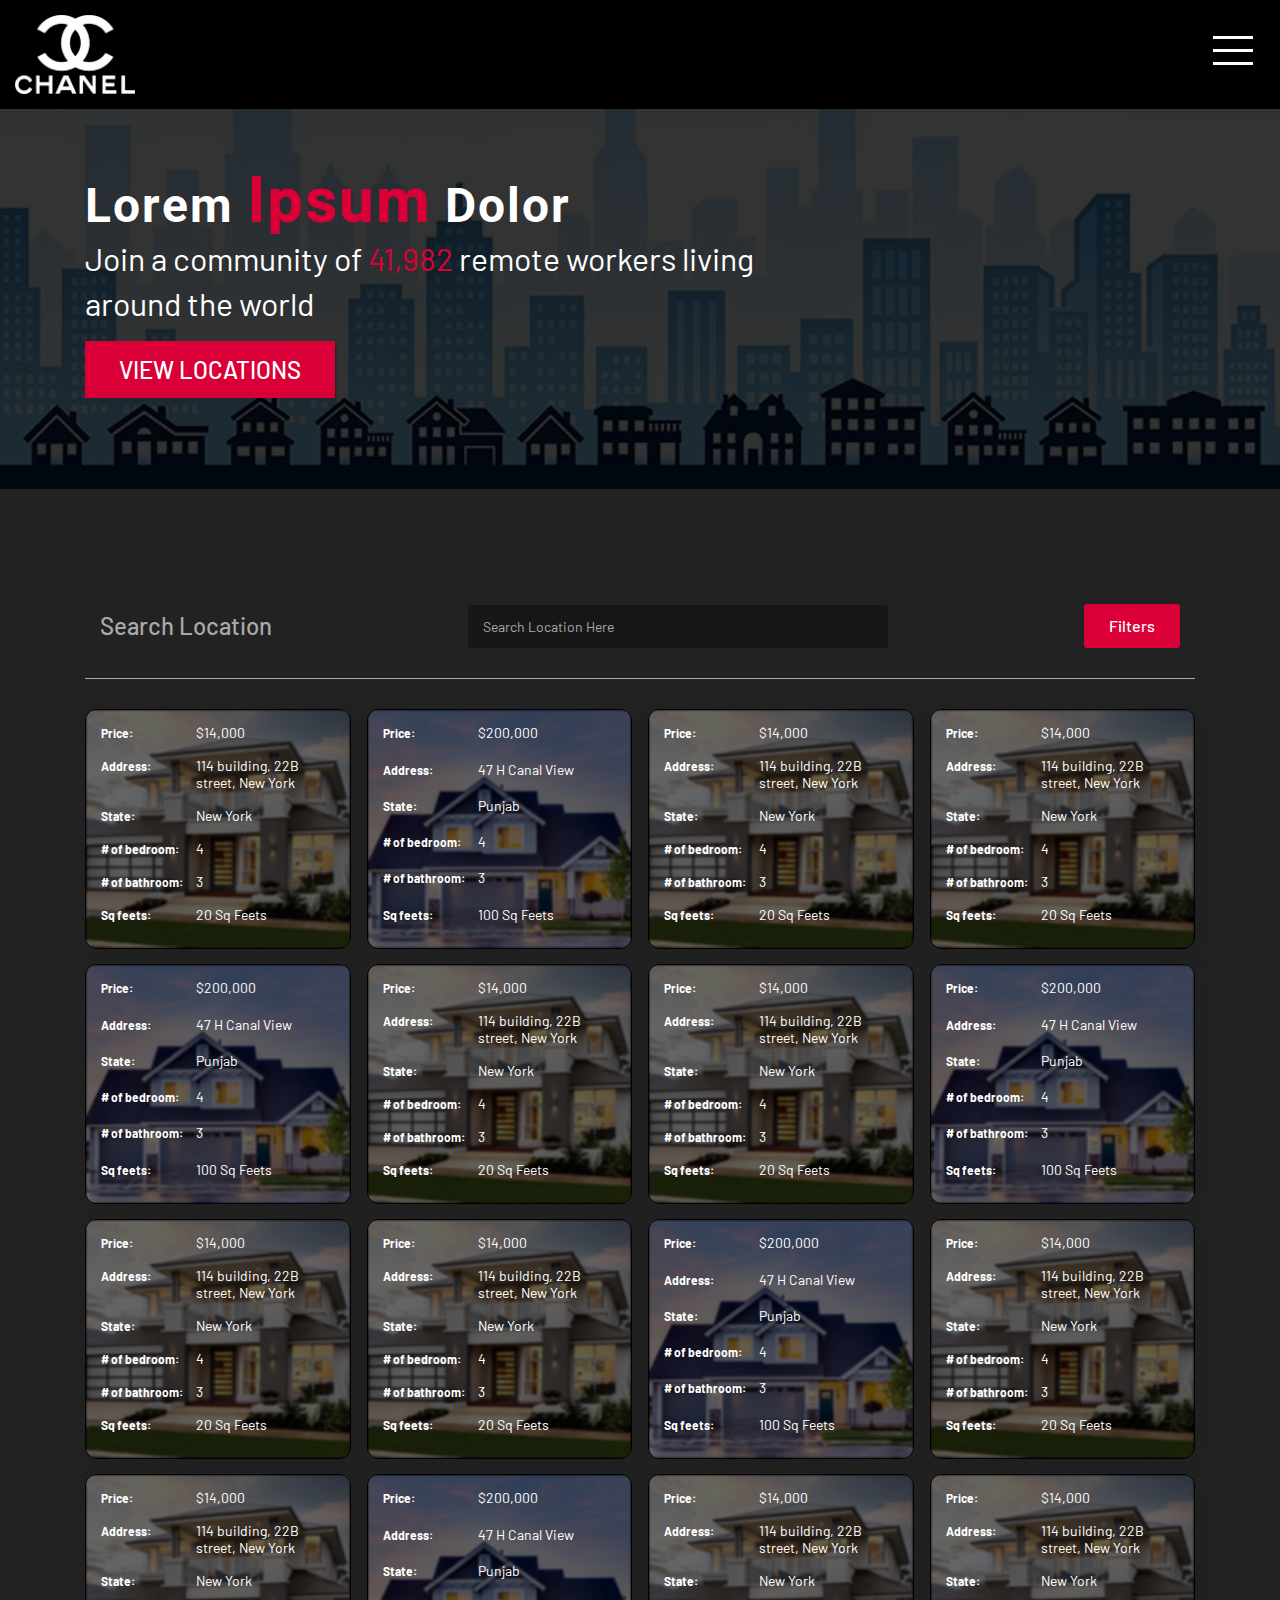
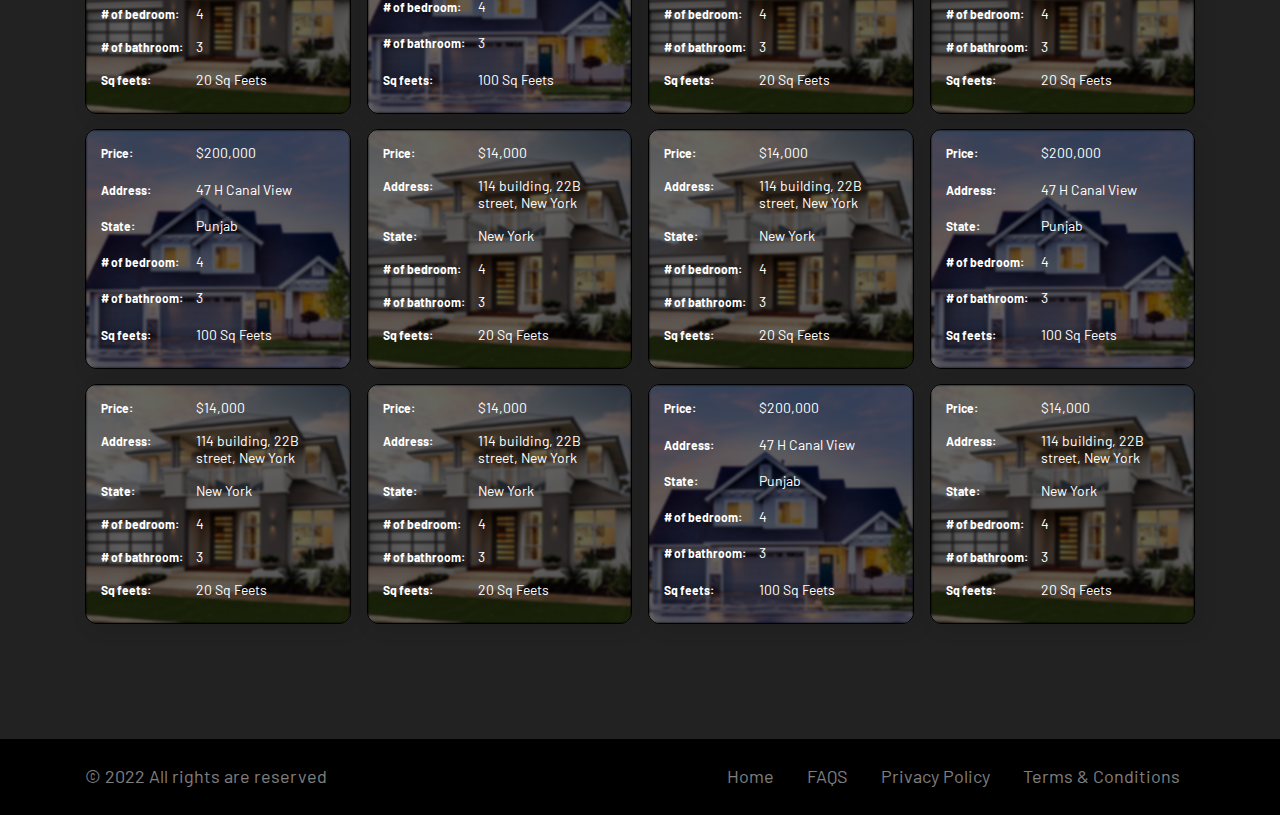
<file: RealEstate.html>
<!doctype html>

<head>
    <meta charset="utf-8">
    <!-- <meta name="viewport" content="width=device-width, initial-scale=1, shrink-to-fit=no"> -->
    <meta name="viewport" content="width=device-width, initial-scale=1">
    <meta name='robots' content='max-image-preview:large' />
    <meta name="keywords" content="HTML, Meta Tags, Metadata" />
    <meta name="description" content="Landing page" />
    <meta http-equiv="X-UA-Compatible" content="IE=edge">
    <title>Real Estate</title>

    <!---- External CSS Links ---->

    <link rel='stylesheet' id='bootstrap-css' href='./assets/css/bootstrap.min.css' media='all' />
    <link rel='stylesheet' id='animation-css' href='./assets/css/animate.min.css' media='all' />
    <link rel="preconnect" href="https://fonts.googleapis.com">
    <link rel="preconnect" href="https://fonts.gstatic.com" crossorigin>
    <link href="https://fonts.googleapis.com/css2?family=Barlow:wght@300;400;600;700&family=Roboto:wght@300;400;500;700&family=Vibes&display=swap" rel="stylesheet">
    <link rel="stylesheet" href="https://pro.fontawesome.com/releases/v5.10.0/css/all.css" integrity="sha384-AYmEC3Yw5cVb3ZcuHtOA93w35dYTsvhLPVnYs9eStHfGJvOvKxVfELGroGkvsg+p" crossorigin="anonymous"/>
    <link rel='stylesheet' id='fancybox' href='https://cdn.jsdelivr.net/npm/@fancyapps/ui@4.0/dist/fancybox.css' media='all' />
    <link rel='stylesheet' id='style-css' href='./assets/css/style.css' media='all' />
    <link rel='stylesheet' id='responsive-css' href='./assets/css/responsive.css' media='all' />

</head>

<body>

    <!---- Header ---->

    <header>
        <nav class="navbar bg-black">
            <a class="navbar-brand" href="./index.html">
                <img src="./assets/images/logo.png" alt="Site Logo">
            </a>
            <button class="navbar-toggler">
                <span class="bar1"></span>
                <span class="bar2"></span>
                <span class="bar3"></span>
            </button>
            <div class="custom-menu">
                <ul id="menu-main-menu" class="menu">
                    <li><a href="./index.html">Home</a></li>
                    <li><a href="./about.html">About</a></li>
                    <li><a href="./jobs.html">Jobs</a></li>
                    <li><a href="./RealEstate.html">Real Estate</a></li>
                </ul>
            </div>
        </nav>
    </header>

    <!---- Main Body ---->

    <main class="site-wrapper jobspage">
        <section id="innerpage-banner" class="innerpage-banner-wrapper" style="background-image: url(./assets/images/realestate-bg.jpg);">
            <div class="banner-content">
                <div class="container">
                    <div class="row">
                        <div class="col-12">
                            <h1>Lorem <span>Ipsum</span> Dolor</h1>
                            <p>Join a community of <span>41,982</span> remote workers living around the world</p>
                            <a href="#realestate" class="default-btn"><span>View Locations</span></a>
                        </div>
                    </div>
                </div>
            </div>
        </section>
        <section id="realestate" class="jobs-wrapper section-padding">
            <div class="container">
                <div class="row">
                    <div class="col-12">
                        <div class="filters">
                            <div class="top-area">
                                <h4>Search Location</h4>
                                <div class="search-field">
                                    <input type="search" name="search-location" class="input-style" placeholder="Search Location Here">
                                    <i class="fal fa-search"></i>
                                </div>
                                <a href="javascript:void(0);" class="default-btn btn-sm toggle-filter"><span><i class="fal fa-filter me-3"></i>Filters</span></a>
                            </div>
                            <form method="get" action="javascript:void(0);" class="filter-form" style="display: none;">
                                <div class="row">
                                    <div class="col-lg-3">
                                        <div class="form-group">
                                            <label for="title" class="label-style">Job Title</label>
                                            <input type="text" name="title" id="title" placeholder="Enter Job Title" class="input-style" autocomplete="off"> 
                                        </div>
                                    </div>
                                    <div class="col-lg-3">
                                        <div class="form-group">
                                            <label for="location" class="label-style">Location</label>
                                            <input type="text" name="location" id="location" placeholder="Enter Job Title" class="input-style" autocomplete="off"> 
                                        </div>
                                    </div>
                                    <div class="col-lg-3">
                                        <div class="form-group">
                                            <label for="industry" class="label-style">Industry</label>
                                            <input type="text" name="industry" id="industry" placeholder="Enter Job Industry" class="input-style" autocomplete="off"> 
                                        </div>
                                    </div>
                                    <div class="col-lg-3">
                                        <div class="form-group">
                                            <label for="company" class="label-style">Company</label>
                                            <input type="text" name="company" id="company" placeholder="Enter Job Company" class="input-style" autocomplete="off"> 
                                        </div>
                                    </div>
                                    <div class="col-12">
                                        <div class="form-group text-right">
                                            <button class="default-btn btn-sm"><span>Apply Filter</span></button>
                                        </div>
                                    </div>
                                </div>
                            </form>
                        </div>

                        <div class="tiles-wrapper realestate-tiles">
                            <div class="custom-row">
                                <div class="custom-col">
                                    <div class="tile-card">
                                        <div class="img-as-bg">
                                            <img src="./assets/images/house-1.jpg">
                                        </div>
                                        <ul class="tile-info">
                                            <li><span>Price:</span><p>$14,000</p></li>
                                            <li><span>Address:</span><p>114 building, 22B street, New York</p></li>
                                            <li><span>State:</span><p>New York</p></li>
                                            <li><span># of bedroom:</span><p>4</p></li>
                                            <li><span># of bathroom:</span><p>3</p></li>
                                            <li><span>Sq feets:</span><p>20 Sq Feets</p></li>
                                            <li class="res-btn"><a href="javascript:void(0);" class="default-btn btn-sm" data-toggle="modal" data-target="#details-modal-1"><span>View Details</span></a></li>
                                        </ul> 
                                        <div class="tile-actoin">
                                            <button type="button" class="default-btn btn-sm" data-toggle="modal" data-target="#details-modal-1"><span>View Deatils</span></button>                                     
                                        </div>  
                                    </div>
                                </div>
                                <div class="custom-col">
                                    <div class="tile-card">
                                        <div class="img-as-bg">
                                            <img src="./assets/images/house-2.jpeg">
                                        </div>
                                        <ul class="tile-info">
                                            <li><span>Price:</span><p>$200,000</p></li>
                                            <li><span>Address:</span><p>47 H Canal View </p></li>
                                            <li><span>State:</span><p>Punjab</p></li>
                                            <li><span># of bedroom:</span><p>4</p></li>
                                            <li><span># of bathroom:</span><p>3</p></li>
                                            <li><span>Sq feets:</span><p>100 Sq Feets</p></li>
                                            <li class="res-btn"><a href="javascript:void(0);" class="default-btn btn-sm" data-toggle="modal" data-target="#details-modal-1"><span>View Details</span></a></li>
                                        </ul> 
                                        <div class="tile-actoin">
                                            <button type="button" class="default-btn btn-sm" data-toggle="modal" data-target="#details-modal-1"><span>View Deatils</span></button>                                     
                                        </div>  
                                    </div>
                                </div>
                                <div class="custom-col">
                                    <div class="tile-card">
                                        <div class="img-as-bg">
                                            <img src="./assets/images/house-1.jpg">
                                        </div>
                                        <ul class="tile-info">
                                            <li><span>Price:</span><p>$14,000</p></li>
                                            <li><span>Address:</span><p>114 building, 22B street, New York</p></li>
                                            <li><span>State:</span><p>New York</p></li>
                                            <li><span># of bedroom:</span><p>4</p></li>
                                            <li><span># of bathroom:</span><p>3</p></li>
                                            <li><span>Sq feets:</span><p>20 Sq Feets</p></li>
                                            <li class="res-btn"><a href="javascript:void(0);" class="default-btn btn-sm" data-toggle="modal" data-target="#details-modal-1"><span>View Details</span></a></li>
                                        </ul> 
                                        <div class="tile-actoin">
                                            <button type="button" class="default-btn btn-sm" data-toggle="modal" data-target="#details-modal-1"><span>View Deatils</span></button>                                     
                                        </div>  
                                    </div>
                                </div>
                                <div class="custom-col">
                                    <div class="tile-card">
                                        <div class="img-as-bg">
                                            <img src="./assets/images/house-1.jpg">
                                        </div>
                                        <ul class="tile-info">
                                            <li><span>Price:</span><p>$14,000</p></li>
                                            <li><span>Address:</span><p>114 building, 22B street, New York</p></li>
                                            <li><span>State:</span><p>New York</p></li>
                                            <li><span># of bedroom:</span><p>4</p></li>
                                            <li><span># of bathroom:</span><p>3</p></li>
                                            <li><span>Sq feets:</span><p>20 Sq Feets</p></li>
                                            <li class="res-btn"><a href="javascript:void(0);" class="default-btn btn-sm" data-toggle="modal" data-target="#details-modal-1"><span>View Details</span></a></li>
                                        </ul> 
                                        <div class="tile-actoin">
                                            <button type="button" class="default-btn btn-sm" data-toggle="modal" data-target="#details-modal-1"><span>View Deatils</span></button>                                     
                                        </div>  
                                    </div>
                                </div>
                                <div class="custom-col">
                                    <div class="tile-card">
                                        <div class="img-as-bg">
                                            <img src="./assets/images/house-2.jpeg">
                                        </div>
                                        <ul class="tile-info">
                                            <li><span>Price:</span><p>$200,000</p></li>
                                            <li><span>Address:</span><p>47 H Canal View </p></li>
                                            <li><span>State:</span><p>Punjab</p></li>
                                            <li><span># of bedroom:</span><p>4</p></li>
                                            <li><span># of bathroom:</span><p>3</p></li>
                                            <li><span>Sq feets:</span><p>100 Sq Feets</p></li>
                                            <li class="res-btn"><a href="javascript:void(0);" class="default-btn btn-sm" data-toggle="modal" data-target="#details-modal-1"><span>View Details</span></a></li>
                                        </ul> 
                                        <div class="tile-actoin">
                                            <button type="button" class="default-btn btn-sm" data-toggle="modal" data-target="#details-modal-1"><span>View Deatils</span></button>                                     
                                        </div>  
                                    </div>
                                </div>
                                <div class="custom-col">
                                    <div class="tile-card">
                                        <div class="img-as-bg">
                                            <img src="./assets/images/house-1.jpg">
                                        </div>
                                        <ul class="tile-info">
                                            <li><span>Price:</span><p>$14,000</p></li>
                                            <li><span>Address:</span><p>114 building, 22B street, New York</p></li>
                                            <li><span>State:</span><p>New York</p></li>
                                            <li><span># of bedroom:</span><p>4</p></li>
                                            <li><span># of bathroom:</span><p>3</p></li>
                                            <li><span>Sq feets:</span><p>20 Sq Feets</p></li>
                                            <li class="res-btn"><a href="javascript:void(0);" class="default-btn btn-sm" data-toggle="modal" data-target="#details-modal-1"><span>View Details</span></a></li>
                                        </ul> 
                                        <div class="tile-actoin">
                                            <button type="button" class="default-btn btn-sm" data-toggle="modal" data-target="#details-modal-1"><span>View Deatils</span></button>                                     
                                        </div>  
                                    </div>
                                </div>
                                <div class="custom-col">
                                    <div class="tile-card">
                                        <div class="img-as-bg">
                                            <img src="./assets/images/house-1.jpg">
                                        </div>
                                        <ul class="tile-info">
                                            <li><span>Price:</span><p>$14,000</p></li>
                                            <li><span>Address:</span><p>114 building, 22B street, New York</p></li>
                                            <li><span>State:</span><p>New York</p></li>
                                            <li><span># of bedroom:</span><p>4</p></li>
                                            <li><span># of bathroom:</span><p>3</p></li>
                                            <li><span>Sq feets:</span><p>20 Sq Feets</p></li>
                                            <li class="res-btn"><a href="javascript:void(0);" class="default-btn btn-sm" data-toggle="modal" data-target="#details-modal-1"><span>View Details</span></a></li>
                                        </ul> 
                                        <div class="tile-actoin">
                                            <button type="button" class="default-btn btn-sm" data-toggle="modal" data-target="#details-modal-1"><span>View Deatils</span></button>                                     
                                        </div>  
                                    </div>
                                </div>
                                <div class="custom-col">
                                    <div class="tile-card">
                                        <div class="img-as-bg">
                                            <img src="./assets/images/house-2.jpeg">
                                        </div>
                                        <ul class="tile-info">
                                            <li><span>Price:</span><p>$200,000</p></li>
                                            <li><span>Address:</span><p>47 H Canal View </p></li>
                                            <li><span>State:</span><p>Punjab</p></li>
                                            <li><span># of bedroom:</span><p>4</p></li>
                                            <li><span># of bathroom:</span><p>3</p></li>
                                            <li><span>Sq feets:</span><p>100 Sq Feets</p></li>
                                            <li class="res-btn"><a href="javascript:void(0);" class="default-btn btn-sm" data-toggle="modal" data-target="#details-modal-1"><span>View Details</span></a></li>
                                        </ul> 
                                        <div class="tile-actoin">
                                            <button type="button" class="default-btn btn-sm" data-toggle="modal" data-target="#details-modal-1"><span>View Deatils</span></button>                                     
                                        </div>  
                                    </div>
                                </div>
                                <div class="custom-col">
                                    <div class="tile-card">
                                        <div class="img-as-bg">
                                            <img src="./assets/images/house-1.jpg">
                                        </div>
                                        <ul class="tile-info">
                                            <li><span>Price:</span><p>$14,000</p></li>
                                            <li><span>Address:</span><p>114 building, 22B street, New York</p></li>
                                            <li><span>State:</span><p>New York</p></li>
                                            <li><span># of bedroom:</span><p>4</p></li>
                                            <li><span># of bathroom:</span><p>3</p></li>
                                            <li><span>Sq feets:</span><p>20 Sq Feets</p></li>
                                            <li class="res-btn"><a href="javascript:void(0);" class="default-btn btn-sm" data-toggle="modal" data-target="#details-modal-1"><span>View Details</span></a></li>
                                        </ul> 
                                        <div class="tile-actoin">
                                            <button type="button" class="default-btn btn-sm" data-toggle="modal" data-target="#details-modal-1"><span>View Deatils</span></button>                                     
                                        </div>  
                                    </div>
                                </div>
                                <div class="custom-col">
                                    <div class="tile-card">
                                        <div class="img-as-bg">
                                            <img src="./assets/images/house-1.jpg">
                                        </div>
                                        <ul class="tile-info">
                                            <li><span>Price:</span><p>$14,000</p></li>
                                            <li><span>Address:</span><p>114 building, 22B street, New York</p></li>
                                            <li><span>State:</span><p>New York</p></li>
                                            <li><span># of bedroom:</span><p>4</p></li>
                                            <li><span># of bathroom:</span><p>3</p></li>
                                            <li><span>Sq feets:</span><p>20 Sq Feets</p></li>
                                            <li class="res-btn"><a href="javascript:void(0);" class="default-btn btn-sm" data-toggle="modal" data-target="#details-modal-1"><span>View Details</span></a></li>
                                        </ul> 
                                        <div class="tile-actoin">
                                            <button type="button" class="default-btn btn-sm" data-toggle="modal" data-target="#details-modal-1"><span>View Deatils</span></button>                                     
                                        </div>  
                                    </div>
                                </div>
                                <div class="custom-col">
                                    <div class="tile-card">
                                        <div class="img-as-bg">
                                            <img src="./assets/images/house-2.jpeg">
                                        </div>
                                        <ul class="tile-info">
                                            <li><span>Price:</span><p>$200,000</p></li>
                                            <li><span>Address:</span><p>47 H Canal View </p></li>
                                            <li><span>State:</span><p>Punjab</p></li>
                                            <li><span># of bedroom:</span><p>4</p></li>
                                            <li><span># of bathroom:</span><p>3</p></li>
                                            <li><span>Sq feets:</span><p>100 Sq Feets</p></li>
                                            <li class="res-btn"><a href="javascript:void(0);" class="default-btn btn-sm" data-toggle="modal" data-target="#details-modal-1"><span>View Details</span></a></li>
                                        </ul> 
                                        <div class="tile-actoin">
                                            <button type="button" class="default-btn btn-sm" data-toggle="modal" data-target="#details-modal-1"><span>View Deatils</span></button>                                     
                                        </div>  
                                    </div>
                                </div>
                                <div class="custom-col">
                                    <div class="tile-card">
                                        <div class="img-as-bg">
                                            <img src="./assets/images/house-1.jpg">
                                        </div>
                                        <ul class="tile-info">
                                            <li><span>Price:</span><p>$14,000</p></li>
                                            <li><span>Address:</span><p>114 building, 22B street, New York</p></li>
                                            <li><span>State:</span><p>New York</p></li>
                                            <li><span># of bedroom:</span><p>4</p></li>
                                            <li><span># of bathroom:</span><p>3</p></li>
                                            <li><span>Sq feets:</span><p>20 Sq Feets</p></li>
                                            <li class="res-btn"><a href="javascript:void(0);" class="default-btn btn-sm" data-toggle="modal" data-target="#details-modal-1"><span>View Details</span></a></li>
                                        </ul> 
                                        <div class="tile-actoin">
                                            <button type="button" class="default-btn btn-sm" data-toggle="modal" data-target="#details-modal-1"><span>View Deatils</span></button>                                     
                                        </div>  
                                    </div>
                                </div>
                                <div class="custom-col">
                                    <div class="tile-card">
                                        <div class="img-as-bg">
                                            <img src="./assets/images/house-1.jpg">
                                        </div>
                                        <ul class="tile-info">
                                            <li><span>Price:</span><p>$14,000</p></li>
                                            <li><span>Address:</span><p>114 building, 22B street, New York</p></li>
                                            <li><span>State:</span><p>New York</p></li>
                                            <li><span># of bedroom:</span><p>4</p></li>
                                            <li><span># of bathroom:</span><p>3</p></li>
                                            <li><span>Sq feets:</span><p>20 Sq Feets</p></li>
                                            <li class="res-btn"><a href="javascript:void(0);" class="default-btn btn-sm" data-toggle="modal" data-target="#details-modal-1"><span>View Details</span></a></li>
                                        </ul> 
                                        <div class="tile-actoin">
                                            <button type="button" class="default-btn btn-sm" data-toggle="modal" data-target="#details-modal-1"><span>View Deatils</span></button>                                     
                                        </div>  
                                    </div>
                                </div>
                                <div class="custom-col">
                                    <div class="tile-card">
                                        <div class="img-as-bg">
                                            <img src="./assets/images/house-2.jpeg">
                                        </div>
                                        <ul class="tile-info">
                                            <li><span>Price:</span><p>$200,000</p></li>
                                            <li><span>Address:</span><p>47 H Canal View </p></li>
                                            <li><span>State:</span><p>Punjab</p></li>
                                            <li><span># of bedroom:</span><p>4</p></li>
                                            <li><span># of bathroom:</span><p>3</p></li>
                                            <li><span>Sq feets:</span><p>100 Sq Feets</p></li>
                                            <li class="res-btn"><a href="javascript:void(0);" class="default-btn btn-sm" data-toggle="modal" data-target="#details-modal-1"><span>View Details</span></a></li>
                                        </ul> 
                                        <div class="tile-actoin">
                                            <button type="button" class="default-btn btn-sm" data-toggle="modal" data-target="#details-modal-1"><span>View Deatils</span></button>                                     
                                        </div>  
                                    </div>
                                </div>
                                <div class="custom-col">
                                    <div class="tile-card">
                                        <div class="img-as-bg">
                                            <img src="./assets/images/house-1.jpg">
                                        </div>
                                        <ul class="tile-info">
                                            <li><span>Price:</span><p>$14,000</p></li>
                                            <li><span>Address:</span><p>114 building, 22B street, New York</p></li>
                                            <li><span>State:</span><p>New York</p></li>
                                            <li><span># of bedroom:</span><p>4</p></li>
                                            <li><span># of bathroom:</span><p>3</p></li>
                                            <li><span>Sq feets:</span><p>20 Sq Feets</p></li>
                                            <li class="res-btn"><a href="javascript:void(0);" class="default-btn btn-sm" data-toggle="modal" data-target="#details-modal-1"><span>View Details</span></a></li>
                                        </ul> 
                                        <div class="tile-actoin">
                                            <button type="button" class="default-btn btn-sm" data-toggle="modal" data-target="#details-modal-1"><span>View Deatils</span></button>                                     
                                        </div>  
                                    </div>
                                </div>
                                <div class="custom-col">
                                    <div class="tile-card">
                                        <div class="img-as-bg">
                                            <img src="./assets/images/house-1.jpg">
                                        </div>
                                        <ul class="tile-info">
                                            <li><span>Price:</span><p>$14,000</p></li>
                                            <li><span>Address:</span><p>114 building, 22B street, New York</p></li>
                                            <li><span>State:</span><p>New York</p></li>
                                            <li><span># of bedroom:</span><p>4</p></li>
                                            <li><span># of bathroom:</span><p>3</p></li>
                                            <li><span>Sq feets:</span><p>20 Sq Feets</p></li>
                                            <li class="res-btn"><a href="javascript:void(0);" class="default-btn btn-sm" data-toggle="modal" data-target="#details-modal-1"><span>View Details</span></a></li>
                                        </ul> 
                                        <div class="tile-actoin">
                                            <button type="button" class="default-btn btn-sm" data-toggle="modal" data-target="#details-modal-1"><span>View Deatils</span></button>                                     
                                        </div>  
                                    </div>
                                </div>
                                <div class="custom-col">
                                    <div class="tile-card">
                                        <div class="img-as-bg">
                                            <img src="./assets/images/house-2.jpeg">
                                        </div>
                                        <ul class="tile-info">
                                            <li><span>Price:</span><p>$200,000</p></li>
                                            <li><span>Address:</span><p>47 H Canal View </p></li>
                                            <li><span>State:</span><p>Punjab</p></li>
                                            <li><span># of bedroom:</span><p>4</p></li>
                                            <li><span># of bathroom:</span><p>3</p></li>
                                            <li><span>Sq feets:</span><p>100 Sq Feets</p></li>
                                            <li class="res-btn"><a href="javascript:void(0);" class="default-btn btn-sm" data-toggle="modal" data-target="#details-modal-1"><span>View Details</span></a></li>
                                        </ul> 
                                        <div class="tile-actoin">
                                            <button type="button" class="default-btn btn-sm" data-toggle="modal" data-target="#details-modal-1"><span>View Deatils</span></button>                                     
                                        </div>  
                                    </div>
                                </div>
                                <div class="custom-col">
                                    <div class="tile-card">
                                        <div class="img-as-bg">
                                            <img src="./assets/images/house-1.jpg">
                                        </div>
                                        <ul class="tile-info">
                                            <li><span>Price:</span><p>$14,000</p></li>
                                            <li><span>Address:</span><p>114 building, 22B street, New York</p></li>
                                            <li><span>State:</span><p>New York</p></li>
                                            <li><span># of bedroom:</span><p>4</p></li>
                                            <li><span># of bathroom:</span><p>3</p></li>
                                            <li><span>Sq feets:</span><p>20 Sq Feets</p></li>
                                            <li class="res-btn"><a href="javascript:void(0);" class="default-btn btn-sm" data-toggle="modal" data-target="#details-modal-1"><span>View Details</span></a></li>
                                        </ul> 
                                        <div class="tile-actoin">
                                            <button type="button" class="default-btn btn-sm" data-toggle="modal" data-target="#details-modal-1"><span>View Deatils</span></button>                                     
                                        </div>  
                                    </div>
                                </div>
                                <div class="custom-col">
                                    <div class="tile-card">
                                        <div class="img-as-bg">
                                            <img src="./assets/images/house-1.jpg">
                                        </div>
                                        <ul class="tile-info">
                                            <li><span>Price:</span><p>$14,000</p></li>
                                            <li><span>Address:</span><p>114 building, 22B street, New York</p></li>
                                            <li><span>State:</span><p>New York</p></li>
                                            <li><span># of bedroom:</span><p>4</p></li>
                                            <li><span># of bathroom:</span><p>3</p></li>
                                            <li><span>Sq feets:</span><p>20 Sq Feets</p></li>
                                            <li class="res-btn"><a href="javascript:void(0);" class="default-btn btn-sm" data-toggle="modal" data-target="#details-modal-1"><span>View Details</span></a></li>
                                        </ul> 
                                        <div class="tile-actoin">
                                            <button type="button" class="default-btn btn-sm" data-toggle="modal" data-target="#details-modal-1"><span>View Deatils</span></button>                                     
                                        </div>  
                                    </div>
                                </div>
                                <div class="custom-col">
                                    <div class="tile-card">
                                        <div class="img-as-bg">
                                            <img src="./assets/images/house-2.jpeg">
                                        </div>
                                        <ul class="tile-info">
                                            <li><span>Price:</span><p>$200,000</p></li>
                                            <li><span>Address:</span><p>47 H Canal View </p></li>
                                            <li><span>State:</span><p>Punjab</p></li>
                                            <li><span># of bedroom:</span><p>4</p></li>
                                            <li><span># of bathroom:</span><p>3</p></li>
                                            <li><span>Sq feets:</span><p>100 Sq Feets</p></li>
                                            <li class="res-btn"><a href="javascript:void(0);" class="default-btn btn-sm" data-toggle="modal" data-target="#details-modal-1"><span>View Details</span></a></li>
                                        </ul> 
                                        <div class="tile-actoin">
                                            <button type="button" class="default-btn btn-sm" data-toggle="modal" data-target="#details-modal-1"><span>View Deatils</span></button>                                     
                                        </div>  
                                    </div>
                                </div>
                                <div class="custom-col">
                                    <div class="tile-card">
                                        <div class="img-as-bg">
                                            <img src="./assets/images/house-1.jpg">
                                        </div>
                                        <ul class="tile-info">
                                            <li><span>Price:</span><p>$14,000</p></li>
                                            <li><span>Address:</span><p>114 building, 22B street, New York</p></li>
                                            <li><span>State:</span><p>New York</p></li>
                                            <li><span># of bedroom:</span><p>4</p></li>
                                            <li><span># of bathroom:</span><p>3</p></li>
                                            <li><span>Sq feets:</span><p>20 Sq Feets</p></li>
                                            <li class="res-btn"><a href="javascript:void(0);" class="default-btn btn-sm" data-toggle="modal" data-target="#details-modal-1"><span>View Details</span></a></li>
                                        </ul> 
                                        <div class="tile-actoin">
                                            <button type="button" class="default-btn btn-sm" data-toggle="modal" data-target="#details-modal-1"><span>View Deatils</span></button>                                     
                                        </div>  
                                    </div>
                                </div>
                                <div class="custom-col">
                                    <div class="tile-card">
                                        <div class="img-as-bg">
                                            <img src="./assets/images/house-1.jpg">
                                        </div>
                                        <ul class="tile-info">
                                            <li><span>Price:</span><p>$14,000</p></li>
                                            <li><span>Address:</span><p>114 building, 22B street, New York</p></li>
                                            <li><span>State:</span><p>New York</p></li>
                                            <li><span># of bedroom:</span><p>4</p></li>
                                            <li><span># of bathroom:</span><p>3</p></li>
                                            <li><span>Sq feets:</span><p>20 Sq Feets</p></li>
                                            <li class="res-btn"><a href="javascript:void(0);" class="default-btn btn-sm" data-toggle="modal" data-target="#details-modal-1"><span>View Details</span></a></li>
                                        </ul> 
                                        <div class="tile-actoin">
                                            <button type="button" class="default-btn btn-sm" data-toggle="modal" data-target="#details-modal-1"><span>View Deatils</span></button>                                     
                                        </div>  
                                    </div>
                                </div>
                                <div class="custom-col">
                                    <div class="tile-card">
                                        <div class="img-as-bg">
                                            <img src="./assets/images/house-2.jpeg">
                                        </div>
                                        <ul class="tile-info">
                                            <li><span>Price:</span><p>$200,000</p></li>
                                            <li><span>Address:</span><p>47 H Canal View </p></li>
                                            <li><span>State:</span><p>Punjab</p></li>
                                            <li><span># of bedroom:</span><p>4</p></li>
                                            <li><span># of bathroom:</span><p>3</p></li>
                                            <li><span>Sq feets:</span><p>100 Sq Feets</p></li>
                                            <li class="res-btn"><a href="javascript:void(0);" class="default-btn btn-sm" data-toggle="modal" data-target="#details-modal-1"><span>View Details</span></a></li>
                                        </ul> 
                                        <div class="tile-actoin">
                                            <button type="button" class="default-btn btn-sm" data-toggle="modal" data-target="#details-modal-1"><span>View Deatils</span></button>                                     
                                        </div>  
                                    </div>
                                </div>
                                <div class="custom-col">
                                    <div class="tile-card">
                                        <div class="img-as-bg">
                                            <img src="./assets/images/house-1.jpg">
                                        </div>
                                        <ul class="tile-info">
                                            <li><span>Price:</span><p>$14,000</p></li>
                                            <li><span>Address:</span><p>114 building, 22B street, New York</p></li>
                                            <li><span>State:</span><p>New York</p></li>
                                            <li><span># of bedroom:</span><p>4</p></li>
                                            <li><span># of bathroom:</span><p>3</p></li>
                                            <li><span>Sq feets:</span><p>20 Sq Feets</p></li>
                                            <li class="res-btn"><a href="javascript:void(0);" class="default-btn btn-sm" data-toggle="modal" data-target="#details-modal-1"><span>View Details</span></a></li>
                                        </ul> 
                                        <div class="tile-actoin">
                                            <button type="button" class="default-btn btn-sm" data-toggle="modal" data-target="#details-modal-1"><span>View Deatils</span></button>                                     
                                        </div>  
                                    </div>
                                </div>
                            </div>
                        </div>
                    </div>
                </div>
            </div>
        </section>

    </main>

    <!---- Footer Section ---->

    <footer id="footer" class="Footer-content bg-black">
        <div class="container">
            <div class="row">
                <div class="col-lg-6 col-md-12">
                    <div class="copyright-caption">
                        <p>© 2022 All rights are reserved</p>
                    </div>
                </div>
                <div class="col-lg-6 col-md-12">
                    <div class="static-pages-links text-center text-lg-right">
                        <ul>
                            <li><a href="index.html">Home</a></li>
                            <li><a href="faqs.html">FAQS</a></li>
                            <li><a href="privacy-policy.html">Privacy Policy</a></li>
                            <li><a href="terms-and-condition.html">Terms & Conditions</a></li>
                        </ul>
                    </div>
                </div>
            </div>
        </div>
    </footer>


    <!---- Real Estate Modal ---->
    <div class="modal fade" id="details-modal-1" tabindex="-1" role="dialog" aria-labelledby="details-modal-1-Title" aria-hidden="true">
    <div class="modal-dialog modal-dialog-centered modal-lg" role="document">
        <div class="modal-content">
        <div class="modal-header" style="background-image: url(./assets/images/realestate-bg.jpg);">
            <h4 class="modal-title" id="exampleModalLongTitle">Modal title</h4>
            <button type="button" class="close" data-dismiss="modal" aria-label="Close">
            <span aria-hidden="true">&times;</span>
            </button>
        </div>
        <div class="modal-body">
           <div class="location-tabs">
            <ul class="nav nav-tabs">
                <li><a data-toggle="tab" class="active" href="#details">Property Details</a></li>
                <li><a data-toggle="tab" href="#price_history">Price & Tax History</a></li>
                <li><a data-toggle="tab" href="#nearby">Nearby Schools</a></li>
                <li><a data-toggle="tab" href="#statistics">Area Statistics</a></li>
                <li><a data-toggle="tab" href="#trends">Market Trends</a></li>
                <li><a data-toggle="tab" href="#gallery">Pictures</a></li>
              </ul>
              
              <div class="tab-content">
                <div id="details" class="tab-pane fade show in active">
                    <div class="content">
                        <div class="property-detail-info description">
                            <h5>description</h5>
                            <p>Welcome to Sunrise Villa. A private oceanfront estate built on 1.49 acres with 30' elevations, offering luxury resort amenities designed for entertaining friends and loved ones. The main house has a gourmet kitchen, dine-in wine cellar, grand formal dining room, 1st floor owner's wing with an office, library, two dressing rooms, outdoor living and a luxurious bath. A spa wing complete with a lounge/bar, large indoor ''endless pool'', a gym, sauna, massage room, marble steam room and a guest suite. A theater room, billiard room, gathering rooms, 2 open air cabanas, resort pool, hot tub/spa and European cast bronze figures throughout the manicured grounds. There are 10 garages and a 2 bedroom guest house above the west garage. This property is a scene of never-ending beauty and majesty.</p>
                        </div>
                        <div class="property-detail-info basic">
                            <ul>
                                <li>
                                    <label>MLS#</label>
                                    <p>1153544</p>
                                </li>
                                <li>
                                <label>Property Type</label>
                                <p>Single Family, Other</p>
                            </li>
                            <li>
                                <label>Bedrooms</label>
                                <p>11</p>
                            </li>
                            <li>
                                <label>County</label>
                                <p>ST. JOHNS</p>
                            </li>
                            <li>
                                <label>Bathrooms</label>
                                <p>13 Full/2 Half</p>
                            </li>
                            <li>
                                <label>Water</label>
                                <p>Public Water Service</p>
                            </li>
                            <li>
                                <label>Year Built</label>
                                <p>2001</p>
                            </li>
                            <li>
                                <label>Sewer</label>
                                <p>Public Sewer</p>
                            </li>
                            <li>
                                <label>Square Feet</label>
                                <p>15,677 sq. ft</p>
                            </li>
                            <li>
                                <label>Garage</label>
                                <p>Yes  - 10 spaces</p>
                            </li>
                            <li>
                                <label>Subdivision</label>
                                <p>Ponte Vedra</p>
                            </li>
                            <li>
                                <label>Available Utilities</label>
                                <p>Cable TV, Generator</p>
                            </li>
                            </ul>
                        </div>
                        <div class="moretext">
                            <div class="property-detail-info basic">
                                <h5>School Information</h5>
                                <ul>
                                    <li>
                                        <label>Elementary</label>
                                        <p>OCEAN PALMS</p>
                                    </li>
                                    <li>
                                        <label>Middle</label>
                                        <p>ALICE B. LANDRUM</p>
                                    </li>
                                    <li>
                                        <label>High</label>
                                        <p>PONTE VEDRA</p>
                                    </li>
                                </ul>
                            </div>
                            <div class="property-detail-info room-info full-width">
                                <h5>Detailed Room Information</h5>
                                <ul>
                                    <li>
                                        <label>Rooms</label>
                                        <p>Family Room, Foyer, Loft, Library, Wine Cellar, Kitchen/Family Combo</p>
                                    </li>
                                    <li>
                                        <label>Bedroom(s)</label>
                                        <p>Split Plan</p>
                                    </li>
                                    <li>
                                        <label>Living Room</label>
                                        <p>Formal</p>
                                    </li>
                                    <li>
                                        <label>Dining</label>
                                        <p>Breakfast Area, Formal</p>
                                    </li>
                                    <li>
                                        <label>Kitchen</label>
                                        <p>Eat-In Kitchen, Breakfast Bar, Island, pantry walk-in</p>
                                    </li>
                                </ul>
                            </div>
                            <div class="property-detail-info features full-width">
                                <h5>Interior Features</h5>
                                <ul>
                                    <li>
                                        <label>Appliances</label>
                                        <p>Intercom System, Wine Refrigerator, Dishwasher, Disposal, Dryer, Microwave, Gas Range/Cooktop, Refrigerator, Self-Cleaning Oven, Washer</p>
                                    </li>
                                    <li>
                                        <label>Flooring</label>
                                        <p>Carpet Wall to Wall, Marble</p>
                                    </li>
                                    <li>
                                        <label>Cooling</label>
                                        <p>Central Air, Ceiling Fan(s)</p>
                                    </li>
                                    <li>
                                        <label>Heating</label>
                                        <p>Central.</p>
                                    </li>
                                    <li>
                                        <label>Fireplaces</label>
                                        <p>2 or More Fireplaces, Gas Burning.</p>
                                    </li>
                                    <li>
                                        <label>Additional Interior Features</label>
                                        <p>Smoke Alarm, Wet Bar, Built-in Shelves, Sound System Wiring, Unfurnished, Walk-in Closets, Wood Floors</p>
                                    </li>
                                </ul>
                            </div>
                            <div class="property-detail-info features full-width">
                                <h5>Exterior / Lot Features</h5>
                                <ul>
                                    <li>
                                        <label>Parking</label>
                                        <p>10 Garage Spaces. Attached Garage, Garage, Guest Parking.</p>
                                    </li>
                                    <li>
                                        <label>Exterior</label>
                                        <p>Stucco, Concrete</p>
                                    </li>
                                    <li>
                                        <label>Patio</label>
                                        <p>Balcony, Lanai, Covered, Front Porch</p>
                                    </li>
                                    <li>
                                        <label>Sprinkler</label>
                                        <p>Central.</p>
                                    </li>
                                    <li>
                                        <label>Sprinkler</label>
                                        <p>Sprinkler System</p>
                                    </li>
                                    <li>
                                        <label>Pool</label>
                                        <p>Pool</p>
                                    </li>
                                    <li>
                                        <label>Pool Description</label>
                                        <p>Gas Heated, In-ground</p>
                                    </li>
                                    <li>
                                        <label>Spa</label>
                                        <p>Spa/Hot Tub</p>
                                    </li>
                                    <li>
                                        <label>Lot View</label>
                                        <p>Ocean</p>
                                    </li>
                                    <li>
                                        <label>Lot Dimensions</label>
                                        <p>200 X 310, 1.1 to 2.5 Acres</p>
                                    </li>
                                    <li>
                                        <label>Zoning</label>
                                        <p>Residential,Single Family</p>
                                    </li>
                                    <li>
                                        <label>Fence</label>
                                        <p>Gated, Full</p>
                                    </li>
                                    <li>
                                        <label>Additional Exterior/Lot Features</label>
                                        <p>Navigable, Ocean, Outside Shower, Guesthouse, Landscape Lighting, Out Building, Outdoor Lights, Summer Kitchen. 2-Lane Road, Regular.</p>
                                    </li>
                                </ul>
                            </div>
                            <div class="property-detail-info features">
                                <h5>Financial Considerations</h5>
                                <ul>
                                    <li>
                                        <label>Tax/Property ID</label>
                                        <p>0598300210</p>
                                    </li>
                                    <li>
                                        <label>Comp Single Agent</label>
                                        <p>2% *</p>
                                    </li>
                                    <li>
                                        <label>Comp Non-Rep</label>
                                        <p>1% *</p>
                                    </li>
                                    <li>
                                        <label>Comp Trans Broker</label>
                                        <p>2% *</p>
                                    </li>
                                </ul>
                                <p class="note">* The listing broker’s offer of compensation is made only to participants of the MLS where the listing is filed.</p>
                            </div>
                        </div>
                        <div class="more-less-action text-center">
                            <a class="moreless-button" href="javascript:void(0);">Read more</a>
                        </div>
                    </div>
                </div>
                <div id="price_history" class="tab-pane fade">
                    <div class="content">
                        <div class="price-tex-details price">
                            <h5>Price Deatils</h5>
                            <div class="table-holder table-responsive-lg">
                                <table class="table table-striped table-dark table-hover">
                                    <thead>
                                      <tr>
                                        <th scope="col">Date</th>
                                        <th scope="col">Event</th>
                                        <th scope="col">Price</th>
                                        <th scope="col">Source</th>
                                      </tr>
                                    </thead>
                                    <tbody>
                                      <tr>
                                        <td>02/11/2022</td>
                                        <td>Active</td>
                                        <td>$16,960,000</td>
                                        <td>MLS</td>
                                      </tr>
                                    </tbody>
                                </table>
                            </div>
                        </div>
                        <div class="price-tex-details tax">
                            <h5>Tax History</h5>
                            <div class="table-holder table-responsive-lg">
                                <table class="table table-striped table-dark table-hover">
                                    <thead>
                                      <tr>
                                        <th scope="col">Year</th>
                                        <th scope="col">Property Taxes</th>
                                        <th scope="col">Change</th>
                                        <th scope="col">Tax Assessment</th>
                                        <th scope="col">Change</th>
                                      </tr>
                                    </thead>
                                    <tbody>
                                      <tr>
                                        <td>2021</td>
                                        <td>$114,754</td>
                                        <td>-2.06%</td>
                                        <td>$8,542,266</td>
                                        <td>-</td>
                                      </tr>
                                      <tr>
                                        <td>2020</td>
                                        <td>$117,166</td>
                                        <td>-3.00%</td>
                                        <td>$8,542,266</td>
                                        <td>+0.56%</td>
                                      </tr>
                                      <tr>
                                        <td>2018</td>
                                        <td>$120,784</td>
                                        <td>-3.15%</td>
                                        <td>$8,495,039</td>
                                        <td>+0.82%</td>
                                      </tr>
                                      <tr>
                                        <td>2017</td>
                                        <td>$124,717</td>
                                        <td>-3.12%</td>
                                        <td>$8,426,315</td>
                                        <td>-0.90%</td>
                                      </tr>
                                      <tr>
                                        <td>2016</td>
                                        <td>$128,735</td>
                                        <td>+0.55%</td>
                                        <td>$8,502,561</td>
                                        <td>+2.80%</td>
                                      </tr>
                                    </tbody>
                                </table>
                            </div>
                        </div>
                        <p class="note">Data sourced from public records, where available.</p>
                    </div>
                </div>
                <div id="nearby" class="tab-pane fade">
                    <div class="content">
                        <div class="nearby-school-details public-school">
                            <div class="table-holder table-responsive-lg">
                                <table class="table table-striped table-dark table-hover">
                                    <thead>
                                      <tr>
                                        <th scope="col">Public Schools</th>
                                        <th scope="col">Grades</th>
                                        <th scope="col">Distance</th>
                                      </tr>
                                    </thead>
                                    <tbody>
                                      <tr>
                                        <td>Alice B. Landrum Middle School</td>
                                        <td>06-08</td>
                                        <td>2.45mi</td>
                                      </tr>
                                      <tr>
                                        <td>Ocean Palms Elementary School</td>
                                        <td>PK-05</td>
                                        <td>2.57mi</td>
                                      </tr>
                                      <tr>
                                        <td>Ponte Vedra High School</td>
                                        <td>09-12</td>
                                        <td>3.51mi</td>
                                      </tr>
                                      <tr>
                                        <td>Pvpv - Rawlings Elementary School</td>
                                        <td>KG-05</td>
                                        <td>4.93mi</td>
                                      </tr>
                                      <tr>
                                        <td>Allen D Nease Senior High School</td>
                                        <td>09-12</td>
                                        <td>7.58mi</td>
                                      </tr>
                                      <tr>
                                        <td>Palencia Elementary School</td>
                                        <td>KG-05</td>
                                        <td>9.33mi</td>
                                      </tr>
                                      <tr>
                                        <td>Durbin Creek Elementary School</td>
                                        <td>KG-05</td>
                                        <td>12.10mi</td>
                                      </tr>
                                      <tr>
                                        <td>Creekside High School</td>
                                        <td>09-12</td>
                                        <td>13.51mi</td>
                                      </tr>
                                      <tr>
                                        <td>Fruit Cove Middle School</td>
                                        <td>06-08</td>
                                        <td>13.57mi</td>
                                      </tr>
                                      <tr>
                                        <td>Timberlin Creek Elementary School</td>
                                        <td>PK-05</td>
                                        <td>14.53mi</td>
                                      </tr>
                                      <tr>
                                        <td>St. Augustine High School</td>
                                        <td>09-12</td>
                                        <td>15.32mi</td>
                                      </tr>
                                      <tr>
                                        <td>Sebastian Middle School</td>
                                        <td>06-08</td>
                                        <td>15.81mi</td>
                                      </tr>
                                      <tr>
                                        <td>Pacetti Bay Middle School</td>
                                        <td>06-08</td>
                                        <td>16.50mi</td>
                                      </tr>
                                      <tr>
                                        <td>Bartram Trail High Schoo</td>
                                        <td>09-12</td>
                                        <td>17.05mi</td>
                                      </tr>
                                      <tr>
                                        <td>St. Johns Virtual Instruction Program K-8</td>
                                        <td>KG-09</td>
                                        <td>17.39mi</td>
                                      </tr>
                                    </tbody>
                                </table>
                            </div>
                        </div>
                        <div class="nearby-school-details public-school">
                            <div class="table-holder table-responsive-lg">
                                <table class="table table-striped table-dark table-hover">
                                    <thead>
                                      <tr>
                                        <th scope="col">Private Schools</th>
                                        <th scope="col">Grades</th>
                                        <th scope="col">Distance</th>
                                      </tr>
                                    </thead>
                                    <tbody>
                                      <tr>
                                        <td>Bridgehaven Academy</td>
                                        <td>07-12</td>
                                        <td>2.48mi</td>
                                      </tr>
                                      <tr>
                                        <td>Palmer Catholic Academy</td>
                                        <td>PK-08</td>
                                        <td>3.06mi</td>
                                      </tr>
                                      <tr>
                                        <td>Collage Day School, Llc</td>
                                        <td>PK-05</td>
                                        <td>3.33mi</td>
                                      </tr>
                                      <tr>
                                        <td>Collage Day School, Llc</td>
                                        <td>PK-05</td>
                                        <td>3.33mi</td>
                                      </tr>
                                      <tr>
                                        <td>Bolles - Ponte Vedra Beach Campus</td>
                                        <td>KG-12</td>
                                        <td>3.86mi</td>
                                      </tr>
                                      <tr>
                                        <td>Palencia Montessori Academy</td>
                                        <td>PK-KG</td>
                                        <td>9.40mi</td>
                                      </tr>
                                    </tbody>
                                </table>
                            </div>
                        </div>
                    </div>
                </div>
                <div id="statistics" class="tab-pane fade">
                    <div class="content">
                        <div class="statistics-details people">
                            <h5>People</h5>
                            <div class="table-holder table-responsive-lg">
                                <table class="table table-striped table-dark table-hover">
                                    <thead>
                                      <tr>
                                        <th scope="col"></th>
                                        <th scope="col">Zip</th>
                                        <th scope="col">City</th>
                                        <th scope="col">Country</th>
                                        <th scope="col">National</th>
                                      </tr>
                                    </thead>
                                    <tbody>
                                      <tr>
                                        <td>Population</td>
                                        <td>30,841</td>
                                        <td>30,841</td>
                                        <td>273,821</td>
                                        <td>331,426,769</td>
                                      </tr>
                                      <tr>
                                        <td>Population Density</td>
                                        <td>927.5</td>
                                        <td>927.5</td>
                                        <td>455.9</td>
                                        <td>93.8</td>
                                      </tr>
                                      <tr>
                                        <td>People per Household</td>
                                        <td>2.3</td>
                                        <td>2.3</td>
                                        <td>2.6</td>
                                        <td>2.6</td>
                                      </tr>
                                      <tr>
                                        <td>Median Age</td>
                                        <td>52.7</td>
                                        <td>52.7</td>
                                        <td>44</td>
                                        <td>39</td>
                                      </tr>
                                      <tr>
                                        <td>Median Household Income</td>
                                        <td>$107,807</td>
                                        <td>$107,807</td>
                                        <td>$80,920</td>
                                        <td>$61,963</td>
                                      </tr>
                                      <tr>
                                        <td>Average Income</td>
                                        <td>$68,117</td>
                                        <td>$68,117</td>
                                        <td>$42,636</td>
                                        <td>$33,235</td>
                                      </tr>
                                      <tr>
                                        <td>Cost of Living Index</td>
                                        <td>93</td>
                                        <td>93</td>
                                        <td>96</td>
                                        <td>100</td>
                                      </tr>
                                    </tbody>
                                </table>
                            </div>
                        </div>
                        <div class="statistics-details environment">
                            <h5>Environment</h5>
                            <div class="table-holder table-responsive-lg">
                                <table class="table table-striped table-dark table-hover">
                                    <thead>
                                      <tr>
                                        <th scope="col"></th>
                                        <th scope="col">Zip</th>
                                        <th scope="col">City</th>
                                        <th scope="col">Country</th>
                                        <th scope="col">National</th>
                                      </tr>
                                    </thead>
                                    <tbody>
                                      <tr>
                                        <td>January Avg. Low Temp</td>
                                        <td>45.6</td>
                                        <td>45.6</td>
                                        <td>45.6</td>
                                        <td>22.6</td>
                                      </tr>
                                      <tr>
                                        <td>July Avg. High Temp</td>
                                        <td>89.3</td>
                                        <td>89.3</td>
                                        <td>88.3</td>
                                        <td>86.3</td>
                                      </tr>
                                      <tr>
                                        <td>Annual Precipitation</td>
                                        <td>50.92</td>
                                        <td>50.92</td>
                                        <td>47.42</td>
                                        <td>38</td>
                                      </tr>
                                    </tbody>
                                </table>
                            </div>
                        </div>
                        <p class="note">Data Provided by ATTOM Data Solutions</p>
                    </div>
                </div>
                <div id="trends" class="tab-pane fade">
                    <div class="content">
                        <div class="trends-details active">
                            <h5>Active Market Trends</h5>
                            <ul>
                                <li>
                                    <p>Median list price</p>
                                    <strong>$1,600,000</strong>
                                    <img src="./assets/images/up-arrow.svg">
                                </li>
                                <li>
                                    <p>Days On Market</p>
                                    <strong>68</strong>
                                    <img src="./assets/images/down-arrow.svg">
                                </li>
                                <li>
                                    <p>Properties For Sale</p>
                                    <strong>107</strong>
                                    <img src="./assets/images/up-arrow.svg">
                                </li>
                            </ul>
                        </div>
                        <div class="trends-details active">
                            <h5>Sold Market Trends</h5>
                            <ul>
                                <li>
                                    <p>Median sold price</p>
                                    <strong>$720,000</strong>
                                    <img src="./assets/images/up-arrow.svg">
                                </li>
                                <li>
                                    <p>Sales-List Pric</p>
                                    <strong>99.2%</strong>
                                    <img src="./assets/images/up-arrow.svg">
                                </li>
                                <li>
                                    <p>Properties sold</p>
                                    <strong>164</strong>
                                    <img src="./assets/images/down-arrow.svg">
                                </li>
                                <li>
                                    <p>Median Sq. Ft. Price</p>
                                    <strong>$317</strong>
                                    <img src="./assets/images/up-arrow.svg">
                                </li>
                            </ul>
                        </div>
                    </div>
                </div>
                <div id="gallery" class="tab-pane fade">
                    <div class="content">
                        <div id="mainCarousel" class="carousel w-10/12 max-w-5xl mx-auto">
                            <div
                              class="carousel__slide"
                              data-src="./assets/images/house-1.jpg"
                              data-fancybox="gallery"
                              data-caption="Lorem Ipsum dolor sit amit"
                            >
                              <img src="./assets/images/house-1.jpg" />
                            </div>
                            <div
                              class="carousel__slide"
                              data-src="./assets/images/house-2.jpeg"
                              data-fancybox="gallery"
                              data-caption="Lorem Ipsum dolor sit amit More Content"
                            >
                              <img src="./assets/images/house-2.jpeg" />
                            </div>
                            <div
                              class="carousel__slide"
                              data-src="./assets/images/house-3.jpg"
                              data-fancybox="gallery"
                              data-caption="Hello 🖐 Some Dummy content"
                            >
                              <img src="./assets/images/house-3.jpg" />
                            </div>
                            <div
                              class="carousel__slide"
                              data-src="./assets/images/house-4.jpg"
                              data-fancybox="gallery"
                              data-caption="Lorem Ipsum dolor sit amit"
                            >
                              <img src="./assets/images/house-4.jpg" />
                            </div>
                            <div
                              class="carousel__slide"
                              data-src="./assets/images/house-5.jpg"
                              data-fancybox="gallery"
                              data-caption="Lorem Ipsum dolor sit amit More Content"
                            >
                              <img src="./assets/images/house-5.jpg" />
                            </div>
                            <div
                              class="carousel__slide"
                              data-src="./assets/images/house-6.jpg"
                              data-fancybox="gallery"
                              data-caption="Hello 🖐 Some Dummy content"
                            >
                              <img src="./assets/images/house-6.jpg" />
                            </div>
                            <div
                              class="carousel__slide"
                              data-src="./assets/images/house-7.jpg"
                              data-fancybox="gallery"
                              data-caption="Lorem Ipsum dolor sit amit"
                            >
                              <img src="./assets/images/house-7.jpg" />
                            </div>
                            <div
                              class="carousel__slide"
                              data-src="./assets/images/house-8.jpg"
                              data-fancybox="gallery"
                              data-caption="Lorem Ipsum dolor sit amit More Content"
                            >
                              <img src="./assets/images/house-8.jpg" />
                            </div>
                            <div
                              class="carousel__slide"
                              data-src="./assets/images/house-9.jpg"
                              data-fancybox="gallery"
                              data-caption="Hello 🖐 Some Dummy content"
                            >
                              <img src="./assets/images/house-9.jpg" />
                            </div>
                            <div
                              class="carousel__slide"
                              data-src="./assets/images/house-10.jpg"
                              data-fancybox="gallery"
                              data-caption="Lorem Ipsum dolor sit amit"
                            >
                              <img src="./assets/images/house-10.jpg" />
                            </div>
                            <div
                              class="carousel__slide"
                              data-src="./assets/images/house-11.jpg"
                              data-fancybox="gallery"
                              data-caption="Hello 🖐 Some Dummy content"
                            >
                              <img src="./assets/images/house-11.jpg" />
                            </div>
                          </div>
                          
                          <div id="thumbCarousel" class="carousel max-w-xl mx-auto">
                            <div class="carousel__slide">
                              <img class="panzoom__content" src="./assets/images/house-1.jpg" />
                            </div>
                            <div class="carousel__slide">
                              <img class="panzoom__content" src="./assets//images/house-2.jpeg" />
                            </div>
                            <div class="carousel__slide">
                              <img class="panzoom__content" src="./assets/images/house-3.jpg" />
                            </div>
                            <div class="carousel__slide">
                              <img class="panzoom__content" src="./assets/images/house-4.jpg" />
                            </div>
                            <div class="carousel__slide">
                              <img class="panzoom__content" src="./assets/images/house-5.jpg" />
                            </div>
                            <div class="carousel__slide">
                              <img class="panzoom__content" src="./assets/images/house-6.jpg" />
                            </div>
                            <div class="carousel__slide">
                              <img class="panzoom__content" src="./assets/images/house-7.jpg" />
                            </div>
                            <div class="carousel__slide">
                                <img class="panzoom__content" src="./assets/images/house-8.jpg" />
                              </div>
                              <div class="carousel__slide">
                                <img class="panzoom__content" src="./assets/images/house-9.jpg" />
                              </div>
                              <div class="carousel__slide">
                                <img class="panzoom__content" src="./assets/images/house-10.jpg" />
                              </div>
                              <div class="carousel__slide">
                                <img class="panzoom__content" src="./assets/images/house-11.jpg" />
                              </div>
                          </div>
                    </div>
                </div>
              </div>
           </div>
        </div>
        <div class="modal-footer">
            <button type="button" class="default-btn btn-sm" data-dismiss="modal"><span>Close</span></button>
        </div>
        </div>
    </div>
    </div>


    <!---- External Javascript Links ---->

    <script src="./assets/js/jquery.min.js"></script>
    <script src="./assets/js/bootstrap.min.js"></script>
    <script src="https://cdn.jsdelivr.net/npm/@fancyapps/ui@4.0/dist/fancybox.umd.js"></script>
    <script src="./assets/js/custom.js"></script>

    <script>
        // FacnyBox Image gallery

  const mainCarousel = new Carousel(document.querySelector("#mainCarousel"), {
    Dots: false,
  });
  
  // Thumbnails
  const thumbCarousel = new Carousel(document.querySelector("#thumbCarousel"), {
    Sync: {
      target: mainCarousel,
      friction: 0,
    },
    Dots: false,
    Navigation: false,
    center: true,
    slidesPerPage: 1,
    infinite: false,
  });
  
  // Customize Fancybox
  Fancybox.bind('[data-fancybox="gallery"]', {
    Carousel: {
      on: {
        change: (that) => {
          mainCarousel.slideTo(mainCarousel.findPageForSlide(that.page), {
            friction: 0,
          });
        },
      },
    },
  });
    </script>

</body>

</html>
</file>
<file: assets/css/style.css>
/*---- Variables ----*/

:root {
    --barlow:'Barlow', sans-serif;
    --roboto:'Roboto', sans-serif;
    --black:#000;
    --matelic-black: #222222;
    --darkgray:#171717;
    --darkgreen:#444444;
    --red:#DA0037;
    --lightgray:#A9A9A9;
    --graytext:rgba(255,255,255,0.5);
    --white:#ffffff;
    --modal-bg:#222222;
    --default-font-size: 16px;
    --p-0: 0;
    --m-0: 0;
    --fs-18: 18px;
    --smooth: all 0.3s ease 0s;
    --fs-big: 64px;
    --fs-medium: 32px;
    --fs-small: 24px;
    --fs-14: 14px;
    --fs-xsmall: 12px;
    --fw-bold: 700;
    --fw-medium: 500;
    --fw-noraml: 700;
    --m-15: 15px;
    --p-15: 15px;
}


/*---- Global styling ----*/
* , body {
    box-sizing: border-box;
}
body {
    padding: var(--p-0);
    margin: var(--m-0);
    background: var(--matelic-black);
    font-size: var(--default-font-size);
    color: var(--lightgray);
    line-height: 1.4;
    font-weight: 400;
    font-family: var(--barlow);
}
html,body{
    height: 100%;
}
html {
    scroll-behavior: smooth;
  }
h1, h2, h3, h4, h5, h6 {
    margin:var(--m-0);
    color: var(--lightgray);
    font-family: var(--roboto);
}

h1 {
    font-size: 48px;
}
h2 {
    font-size: 36px;
}
h3 {
    font-size: 32px;
}
h4 {
    font-size: 24px;
}
h5 {
    font-size: 20px;
}
h6 {
    font-size: 18px;
}
p{
    margin: 10px 0;
}
a {
    text-decoration: none;
    transition: var(--smooth);
    display: inline-block;
    color: var(--lightgray);
}
a:hover, a:focus {
    text-decoration: none;
    color: var(--white);
    outline: none !important;
}
ul,ol{
    padding: var(--p-0);
    margin: var(--lightgray);
}
li{
    list-style: none;
    display: inline-block;
}
img{
    width: auto;
    max-width: 100%;
    height: auto;
}
.section-padding {
    padding: 100px 0;
}
.section-margin{
    margin: 100px 0 ;
}
.has-no-padding{
    padding: var(--p-0);
}
.has-no-margin{
    margin: var(--m-0);
}
.site-wrapper {
    min-height: calc(100% - 185px);
    position: relative;
}
.centerlized{
    display: -webkit-box;
    display: -ms-flexbox;
    display: flex; 
    -webkit-box-align: center; 
    -ms-flex-align: center; 
    align-items: center; 
    -webkit-box-pack: center; 
    -ms-flex-pack: center; 
    justify-content: center;
}
.default-btn {
    display: block;
    position: relative;
    text-decoration: none;
    color: var(--white);
    background: var(--red);
    padding: 12px 15px;
    text-transform: uppercase;
    font-weight: var(--fw-medium);
    width: 100%;
    overflow: hidden;
    text-align: center;
    font-size: var(--fs-small);
    max-width: 250px;
    border: none;
    outline: none;
}
  
  .default-btn span {
    z-index: 5;
    position: relative;
    transition: color 350ms ease;
    color: var(--white);
  }
  .default-btn:hover span{
    color: var(--red);
  }
  
  .default-btn::after, .default-btn::before{
    content: " ";
    display: block;
    position: absolute;
    width: 100%;
    top: 0;
    bottom: 0;
    right: 0;
    background: var(--white);
    z-index: -1;
  }
  
  .default-btn::before {
    transform: translateX(-100%);
    z-index: 1;
  }
  
  .default-btn:hover:before {
    transform: translateX(0);
    transition: transform 350ms ease;
  }
  
  .default-btn::after {
     z-index: 0;
    transform: translateX(100%);
    transition: none;
    transition: transform 350ms ease;
  }
  
  .default-btn:hover:after {
    opacity: 1;
    transform: translateX(0);
   transition: transform 350ms 360ms ease;
  }

  .default-btn.btn-sm {
    outline: none;
    letter-spacing: 0;
    font-size: 16px;
    max-width: 100%;
    width: auto;
    padding: 10px 25px;
    text-transform: capitalize;
    display: inline-block;
}

/*---- Form styling ----*/
::-webkit-input-placeholder { /* Edge */
    color:var(--lightgray);
}
  
:-ms-input-placeholder { /* Internet Explorer 10-11 */
    color: var(--lightgray);
}
::placeholder {
    color: var(--lightgray);
}
.form-group {
    margin-bottom:15px;
    position: relative;
}
.input-style {
    background: var(--darkgray);
    border: none;
    width: 100%;
    padding: 12px 15px;
    border-radius: 4px;
    box-shadow: none;
    outline: none;
    display: block;
    color:var(--white);
    font-size: var(--fs-14);
}
label{
    color: var(--white);
}

/*---- Coloring ----*/

.bg-black{
    background-color: var(--black);
}
.bg-darkgreen{
    background-color: var(--darkgreen);
}
.bg-darkgray{
    background-color: var(--darkgray);
}
.bg-lightgray{
    background-color: var(--lightgray);
}
.bg-white{
    background-color: var(--white);
}
.text-black{
    color: var(--black);
}
.text-darkgreen{
    color: var(--darkgreen);
}
.text-darkgray{
    color: var(--darkgray);
}
.text-lightgray{
    color: var(--lightgray);
}
.text-white{
    color: var(--white);
}
.text-red{
    color: var(--red);
}
/*---- Filter Section ----*/
.filters {
    position: sticky;
    top: 0;
    z-index: 9;
    padding: 15px;
    background: var(--matelic-black);
    border-bottom: 1px solid var(--lightgray);
    margin-bottom: 30px;
}
.top-area {
    display: flex;
    justify-content: space-between;
    margin-bottom: 15px;
    align-items: center;
}
.top-area h4 {
    font-family: var(--barlow);
}
.top-area .search-field {
    max-width: 420px;
    position: relative;
    flex: 0 0 420px;
}
.top-area .search-field i{
    position: absolute;
    top: 50%;
    transform: translateY(-50%);
    right: 15px;
}


/*---- Header ----*/
header .navbar {
     padding: 15px;
    -webkit-transition: var(--smooth); 
    transition: var(--smooth); 
    z-index: 10; 
 }
 header .navbar .navbar-brand {
    display: block;
    max-width: 120px;
    padding: var(--p-0);
    margin: var(--m-0);
}
header .navbar .navbar-toggler { border: none; 
    position: absolute; 
    right: 15px; 
    top: 22px; 
    z-index: 5;
 }
header .navbar .navbar-toggler span { 
    display: block; 
    width: 40px; 
    height: 3px; 
    background-color: #fff; 
    margin: 10px 0; 
    -webkit-transition: all 0.3s ease-in; 
    transition: all 0.3s ease-in; 
}
header .navbar .navbar-toggler.open-menu span { 
    background-color: #fff;
 }
header .navbar .navbar-toggler.open-menu .bar1 { 
    -webkit-transform: rotate(-45deg) 
    translate(-7px, 7px); 
    transform: rotate(-45deg) translate(-7px, 7px); 
}
header .navbar .navbar-toggler.open-menu .bar2 { 
    opacity: 0;
 }
header .navbar .navbar-toggler.open-menu .bar3 { 
    -webkit-transform: rotate(45deg) 
    translate(-10px, -12px); 
    transform: rotate(45deg) 
    translate(-10px, -12px);
 }
header .navbar .navbar-toggler:focus { 
    outline: none;
 }
header .navbar .navbar-toggler:hover span { 
    background-color: #fff;
}
header .navbar .custom-menu { 
    position: fixed; 
    z-index: -1; 
    background-color: #000000; 
    top: 0; 
    width: 100%; 
    text-align: center; 
    height: 0; 
    -webkit-transition: var(--smooth); 
    transition: var(--smooth);
    left: 0;
 }
header .navbar .custom-menu ul { 
    display: -webkit-box;
    display: -ms-flexbox; 
    display: flex; 
    -webkit-box-align: center; 
    -ms-flex-align: center; 
    align-items: center; 
    -webkit-box-pack: center; 
    -ms-flex-pack: center; 
    justify-content: center; 
    -webkit-box-orient: vertical; 
    -webkit-box-direction: normal; 
    -ms-flex-direction: column; 
    flex-direction: column; 
    height: 100%;
 }
header .navbar .custom-menu ul li { 
    opacity: 0;
 }
header .navbar .custom-menu ul li a {
    color: #e24066;
    display: block;
    font-size: 32px;
    margin: 15px 0;
    padding: 0;
    letter-spacing: 1px;
    position: relative;
    overflow: hidden;
    -webkit-transition: var(--smooth);
    transition: var(--smooth);
}
header .navbar .custom-menu ul li a::after { 
    content: ""; 
    position: absolute; 
    top: 50%; 
    height: 3px; 
    width: 100%; 
    background-color: #fff; 
    -webkit-transform: translateX(0); 
    transform: translateX(0); 
    -webkit-transition: var(--smooth); 
    transition: var(--smooth);
 }
header .navbar .custom-menu ul li a:hover, 
header .navbar .custom-menu ul li a:focus, 
header .navbar .custom-menu ul li a:active { 
    color: #fff;
 }
header .navbar .custom-menu ul li a:hover::after,
header .navbar .custom-menu ul li a:focus::after, 
header .navbar .custom-menu ul li a:active::after { 
    -webkit-transform: translateX(-201%); 
    transform: translateX(-201%);
 }
header .navbar .custom-menu.show { 
    height: 100%;
 }
header .navbar .custom-menu.show ul li { 
    -webkit-animation: fadeInUp 0.5s ease-in 0.3s; 
    animation: fadeInUp 0.5s ease-in 0.3s; 
    -webkit-transition: opacity 0.3s ease-in 0.5s; 
    transition: opacity 0.3s ease-in 0.5s; opacity: 1;
 }
header .navbar .custom-menu.show ul li:nth-child(2) { 
    -webkit-animation-delay: 0.4s; 
    animation-delay: 0.4s; 
}
header .navbar .custom-menu.show ul li:nth-child(3) { 
    -webkit-animation-delay: 0.45s; 
    animation-delay: 0.45s;
 }
header .navbar .custom-menu.show ul li:nth-child(4) { 
    -webkit-animation-delay: 0.5s; 
    animation-delay: 0.5s;
 }

/* Banner */
#banner {
    position: relative;
    overflow: hidden;
    width: 100%;
    height: 100vh;
    background: url(https://designsupply-web.com/samplecontent/vender/codepen/20181014.png) no-repeat center center/cover;
  }
  #banner .banner-video {
    min-width: 100%;
    min-height: 100vh;
    z-index: 1;
  }
  #banner .overlay {
    width: 100%;
    height: 100vh;
    position: absolute;
    top: 0;
    left: 0;
    BACKGROUND: rgba(0,0,0,0.8);
    background-size: 3px 3px;
    z-index: 2;
}
#banner .banner-content {
    color: #fff;
    position: absolute;
    top: 50%;
    left: 0;
    right: 0;
    z-index: 3;
    transform: translateY(-50%);
}
#banner .banner-content h1 {
    color: var(--white);
    font-weight:var(--fw-bold);
    letter-spacing: 2px;;
}
#banner .banner-content h1 span {
    color: var(--red);
    font-size: var(--fs-big);
    font-family: var(--barlow);
}
#banner .banner-content p {
    color: var(--white);
    font-size: var(--fs-medium);
    max-width: 680px;
    margin: 15px 0 30px;
}
#banner .banner-content p span {
    color: var(--red);
}

/* inner pages background */
#innerpage-banner {
    min-height: 380px;
    background-size: cover;
    background-repeat: no-repeat;
    background-position: bottom center;
    padding: 50px 0;
    position: relative;
}
#innerpage-banner::before {
    width: 100%;
    height: 100%;
    position: absolute;
    content: "";
    top: 0;
    left: 0;
    BACKGROUND: rgba(0,0,0,0.8);
    z-index: 2;
}
#innerpage-banner .banner-content{
    position: relative;
    z-index: 3;
}
#innerpage-banner .banner-content h1 {
    color: var(--white);
    font-weight:var(--fw-bold);
    letter-spacing: 2px;;
}
#innerpage-banner .banner-content h1 span {
    color: var(--red);
    font-size: var(--fs-big);
    font-family: var(--barlow);
}
#innerpage-banner .banner-content p {
    color: var(--white);
    font-size: var(--fs-medium);
    max-width: 680px;
    margin: 0 0 15px;
}
#innerpage-banner .banner-content p span {
    color: var(--red);
}

/*---- Category Section ----*/
#category .col-md-6.col-12{
    margin-bottom: 30px;
}
#category .category-card {
    display: block;
    position: relative;
    height: 420px;
    overflow: hidden;
    box-shadow: 0 0 20px rgb(0 0 0 / 20%);
    border-radius: 8px;
}
#category .category-card img {
    display: block;
    max-width: 100%;
    height: 100%;
    -o-object-fit: cover;
    object-fit: cover;
    width: 100%;
    -webkit-transition: all .3s ease-in;
    transition: all .3s ease-in;
}
#category .category-card .text-wrapper {
    color: #fff;
    position: absolute;
    height: 100%;
    width: 100%;
    top: calc(50% + 40px);
    background-color: rgba(218, 0, 55, 0.6);
    padding: 35px 15px 50px;
    text-align: center;
    -webkit-transition: all .3s ease-in;
    transition: all .3s ease-in;
}
#category .category-card  .text-wrapper i {
    font-size: 36px;
}
#category .category-card .text-wrapper h2 {
    margin: 0 auto;
    color: #fff;
    margin: 15px auto;
    font-size: var(--fs-small);
    font-weight: 400;
    text-transform: uppercase;
}
.category-card  .text-wrapper p {
    max-width: 355px;
    margin: 0 auto;
    opacity: 0;
    font-size: var(--fs-xsmall);
}
#category .category-card .text-wrapper span {
    display: block;
    margin-top: 0;
    position: absolute;
    left: 0;
    right: 0;
    margin: 0 auto;
    bottom: 15px;
    opacity: 0;
}
#category .category-card .text-wrapper span i {
    font-size: var(--fs-small);
}
#category .category-card:hover .text-wrapper {
    top: 0;
    padding: 40px 15pxs;
}
#category .category-card:hover .text-wrapper p, 
#category .category-card:hover .text-wrapper span {
    opacity: 1;
}
#category .category-card:hover img {
    filter: blur(5px) grayscale();
    transform: scale(1.1);
}

/*---- Tile Card ----*/
.tiles-wrapper.jobs-tiles {
    margin-top: 50px;
}
.tile-card {
    position: relative;
    border: 1px solid var(--black);
    background: var(--black);
    overflow: hidden;
    border-radius: 12px;
    height: 100%;
    box-shadow: 5px 5px 20px rgb(0 0 0 / 10%);
    height: 240px;
}
.img-as-bg {
    position: absolute;
    z-index: 1;
    width: 100%;
    height: 100%;
    transform: all 0.3s ease;
}
.img-as-bg:before{
    width: 100%;
    height: 100%;
    transition: all 0.3s ease-in;
    position: absolute;
    content: "";
    top: 0;
    left: 0;
    BACKGROUND: rgba(0,0,0,0.6);
    z-index: 2;
}
.img-as-bg img {
    width: 100%;
    height: 100%;
    max-width: 100%;
    object-fit: contain;
    transform: all 0.3s eases;
    filter: blur(3px);
}
.custom-row {
    display: -webkit-box;
    display: -ms-flexbox;
    display: flex;
    -ms-flex-wrap: wrap;
    flex-wrap: wrap;
    margin-right: -8px;
    margin-left: -8px;
}
.custom-col {
    -webkit-box-flex: 0;
    -ms-flex: 0 0 25%;
    flex: 0 0 25%;
    max-width: 25%;
    padding: 0 8px;
    margin-bottom: 15px;
}
.tile-info {
    position: relative;
    z-index: 2;
    padding: 30px 15px;
    display: flex;
    flex-direction: column;
    justify-content: center;
    opacity: 1;
    transition: all 0.3s ease-in;
    min-height: 100%;
}
.tile-info li {
    display: flex;
    flex-wrap: wrap;
    margin-bottom: 25px;
}
.tile-info li:last-child {
    margin-bottom: 0;
}
.tile-info li span {
    flex: 0 0 70px;
    font-size: var(--fs-xsmall);
    color: var(--white);
    font-weight: var(--fw-bold);
}
.tile-info li p {
    margin: 0;
    line-height: 1.2;
    color: var(--white);
    font-size: var(--fs-14);
}
.tile-actoin {
    position: absolute;
    z-index: 3;
    width: 100%;
    height: 100%;
    top:100%;
    display: flex;
    align-items: center;
    justify-content: center;
    transition: all 0.3s ease-in;
}
.tile-card:hover .tile-actoin {
    top: 0;
 }
 .tile-card:hover .tile-info {
    opacity: 0;
}
.tile-card:hover .img-as-bg img {
    filter: blur(0);
}
.tile-card:hover .img-as-bg:before{
    BACKGROUND: rgba(0,0,0,0);
}
.tile-card .res-btn,
.realestate-tiles .tile-card .res-btn{
    display: none;
    text-align: center;
}

/*---- Real Estate Tile ----*/
.realestate-tiles .img-as-bg img {
    object-fit: cover;
    filter: blur(1px);
}

.realestate-tiles .tile-info {
    padding: 15px;
    justify-content: space-between;
}
.realestate-tiles .tile-info li {
    display: flex;
    flex-wrap: nowrap;
    margin-bottom: 10px;
}
.realestate-tiles .tile-info li span {
    flex: 0 0 85px;
    margin-right: 10px;
}




/*---- Details Modal */
.modal-lg {
    max-width: 992px;
}
.modal-content {
    border-radius: 12px;
    background-color: var(--modal-bg);
}
.modal-backdrop {
    background-color: var(--white);
 }
.modal-header {
    border-bottom: none;
    background-size: cover;
    background-position: center;
    background-repeat: no-repeat;
    height: 150px;
    position: relative;
    text-align: center;
    justify-content: center;
    align-items: center;
}
.modal-title {
    margin-bottom: 0;
    line-height: 1.5;
    flex: 0 0 100%;
    z-index: 2;
    position: relative;
    font-family: var(--barlow);
    color: var(--red);
    font-weight: var(--fw-bold);
    text-transform: uppercase;
}
.modal-header .close {
    padding: 0;
    display: inline-block;
    width: 30px;
    height: 30px;
    line-height: 30px;
    text-align: center;
    flex: 0 0 30px;
    border-radius: 100%;
    color: #fff;
    opacity: 1;
    position: absolute;
    z-index: 2;
    font-size: 24px;
    top: 0;
    right: -0;
    background: #000;
}
.modal-body {
    padding: 30px;
}
.modal-footer {
    padding: 0 30px 30px;
    border-top: none;
}
.modal-body {
    padding: 15px;
}
/*---- Tabs Nav ----*/
.nav-tabs {
    border-bottom: none;
    align-items: center;
    justify-content: space-between;
    padding: 10px 0 50px;
    flex-wrap: nowrap;
    overflow:auto;
}
.nav-tabs li a {
    color: var(--white);
    padding: 10px 15px;
    border-radius: 6px;
    font-size: 18px;
}
.nav-tabs li a:hover{
    transform: translateY(-5px);
    box-shadow: 2px 2px 3px 1px rgb(255 255 255 / 20%);
    background: #000;
}
.nav-tabs li a.active{
    background: #000;
}

/*---- Modal body and  Tabs content  ----*/
.property-detail-info {
    margin-bottom: 25px;
}
.property-detail-info h5,
.price-tex-details h5,
.statistics-details h5,
.trends-details h5 {
    text-transform: uppercase;
    color: var(--red);
    margin-bottom: 15px;
}
.property-detail-info p {
    color: var(--white);
    font-size: var(--fs-14);
}
.property-detail-info ul {
    display: flex;
    flex-wrap: wrap;
}
.property-detail-info ul li {
    flex: 0 0 50%;
    width: 50%;
    display: flex;
    align-items: center;
    margin-bottom: 15px;
    align-items: flex-start;
}
.property-detail-info ul li label{
    flex: 0 0 40%;
    width: 40%;
    padding-right: 15px;
    margin-bottom: 0;
    color: var(--lightgray);
    font-size: var(--fs-14);
    font-family: var(--roboto);
}
.property-detail-info ul li p{
    flex: 0 0 60%;
    width: 60%;
    margin: 0;
    color: var(--white);
    font-size: var(--fs-14);
    font-family: var(--roboto);
}
.property-detail-info.full-width ul li {
    flex: 0 0 100%;
    width: 100%;
}
.property-detail-info ul li label{
    flex: 0 0 30%;
    width: 30%;
}
.property-detail-info ul li p{
    flex: 0 0 70%;
    width: 70%;
}
.moretext {
    display: none;
  }
  .note {
    color: var(--lightgray);
    font-size: 16px;
}
.trends-details ul {
    display: flex;
    align-items: center;
    justify-content: space-between;
}
.trends-details ul li {
    display: flex;
    flex-direction: column;
    align-items: center;
    justify-content: center;
    margin-bottom: 30px;
}
.trends-details ul li p,
.trends-details ul li strong{
    color: var(--white);
}
.trends-details ul li p{
    margin-top: 0;
    font-size: var(--fs-14);
}
.trends-details ul li strong{
    display: inline-block;
    margin-bottom: 10px;
    font-family: var(--roboto);
}
/*---- Table ----*/
.table{
    margin-bottom: 30px
}
.table-dark td, .table-dark th, .table-dark thead th {
    border-color: var(--lightgray);
}
.table thead th {
    border-bottom: 1px solid #dee2e6;
    color: var(--red);
    font-family: var(--barlow);
    font-size: var(--fs-18);
}
.table tbody td {
    font-family: var(--roboto);
    font-size: var(--fs-14);
}


/*---- Image Gallary Slider ----*/
#mainCarousel {
    width: 100%;
    max-width: 767px;
    margin: 0 auto 1rem auto;
  
    --carousel-button-color: #170724;
    --carousel-button-bg: #fff;
    --carousel-button-shadow: 0 2px 1px -1px rgb(0 0 0 / 20%),
      0 1px 1px 0 rgb(0 0 0 / 14%), 0 1px 3px 0 rgb(0 0 0 / 12%);
    --carousel-button-svg-width: 20px;
    --carousel-button-svg-height: 20px;
    --carousel-button-svg-stroke-width: 2.5;
  }


  #mainCarousel .carousel__slide {
    width: 100%;
    padding: 0;
    height: 420px;
  }
  #mainCarousel .carousel__slide img {
    width: 100%;
    height: 100%;
    object-fit: cover;
}
  
  #mainCarousel .carousel__button.is-prev {
    left: -1rem;
  }
  
  #mainCarousel .carousel__button.is-next {
    right: -1rem;
  }
  
  #mainCarousel .carousel__button:focus {
    outline: none;
    box-shadow: 0 0 0 4px #A78BFA;
  }
  #thumbCarousel{
      max-width: 767px;
  }
  #thumbCarousel .carousel__slide {
    /* opacity: 0.5; */
    padding: 0;
    margin: 0.25rem;
    width: 100px;
    height: 75px;
  }
  
  #thumbCarousel .carousel__slide img {
    width: 100%;
    height: 100%;
    object-fit: cover;
    border-radius: 4px;
  }
  
  #thumbCarousel .carousel__slide.is-nav-selected {
    opacity: 1;
  }


/*---- About  Us ----*/

.timeline {
    display: flex;
    margin: 0 auto;
    flex-wrap: wrap;
    flex-direction: column;
    max-width: 820px;
    position: relative;
  }
  .timeline__content-title {
    font-size: 36px;
    transition: 0.4s;
    padding: 0 10px;
    color: var(--red);
    font-family: var(--barlow);
    font-weight: var(--fw-bold);
  }
  .timeline__content-desc {
    margin: 0;
    color: var(--white);
    font-size: var(--fs-14);
    font-family: var(--roboto);
  }
  .timeline:before {
    position: absolute;
    left: 50%;
    width: 2px;
    height: 100%;
    margin-left: -1px;
    content: "";
    background: rgba(255, 255, 255, 0.2);
  }
  .timeline-item {
    padding: 50px 0;
    opacity: 0.3;
    filter: blur(2px);
    transition: 0.5s;
    width: calc(50% - 40px);
    display: flex;
    position: relative;
    transform: translateY(-80px);
}
  .timeline-item:before {
    content: attr(data-text);
    letter-spacing: 2px;
    width: 100%;
    position: absolute;
    color: rgba(255, 255, 255, 0.7);
    font-size: 13px;
    border-left: 2px solid rgba(255, 255, 255, 0.7);
    top: 70%;
    margin-top: -5px;
    padding-left: 15px;
    opacity: 0;
    right: calc(-100% - 56px);
  }
  .timeline-item:nth-child(even) {
    align-self: flex-end;
  }
  .timeline-item:nth-child(even):before {
    right: auto;
    text-align: right;
    left: calc(-100% - 56px);
    padding-left: 0;
    border-left: none;
    border-right: 2px solid rgba(255, 255, 255, 0.7);
    padding-right: 15px;
  }
  .timeline-item--active {
    opacity: 1;
    transform: translateY(0);
    filter: blur(0px);
  }
  .timeline-item--active:before {
    top: 50%;
    transition: 0.3s all 0.2s;
    opacity: 1;
  }
  .timeline-item--active .timeline__content-title {
    margin: -30px 0 15px 0;
  }
  .timeline__img {
    max-width: 100%;
    box-shadow: 0 10px 15px rgba(0, 0, 0, 0.4);
  }
  .timeline-container {
    width: 100%;
    position: relative;
    padding: 80px 0;
    transition: 0.3s ease 0s;
    background-attachment: fixed;
    background-size: cover;
  }
  .timeline-container:before {
    position: absolute;
    left: 0;
    top: 0;
    width: 100%;
    height: 100%;
    background: rgba(0, 0, 0, 0.8);
    content: "";
  }
  .timeline-header {
    width: 100%;
    text-align: center;
    margin-bottom: 80px;
    position: relative;
  }
  .timeline-header__title {
    color: #fff;
    font-family: var(--roboto);
    font-weight: normal;
    margin: 0;
  }
  .timeline-header__subtitle {
    font-size: 16px;
    margin: 10px 0 0 0;
  }

/* Footer */

#footer {
    padding: 25px 0;
}
#footer .copyright-caption p {
    margin: var(--m-0);
    color: var(--graytext);
    font-size: var(--fs-18);
}
.static-pages-links ul li a {
    font-size: var(--fs-18);
    padding: 0 15px;
    color: var(--graytext);
    transition: var(--smooth);
}
.static-pages-links ul li a:hover{
    color: #fff;
}
</file>
<file: assets/css/responsive.css>
/*---- responsive code  for site goes  here ---- */

@media only screen and (max-width: 1199px){
    .top-area {
        margin-bottom: 0;
    }
    .custom-col {
        -ms-flex: 0 0 33.3333%;
        flex: 0 0 33.3333%;
        max-width: 33.3333%;
    }
    .tile-info li {
        margin-bottom: 15px;
    }
    .tile-info {
        padding: 15px;
    }
    .tile-actoin {
        display: none;
    }
    .res-btn,
    .realestate-tiles .tile-card .res-btn{
        display: block;
    }
    .img-as-bg img {
        filter: blur(0);
    }
    .img-as-bg:before {
        BACKGROUND: rgba(0,0,0,0.8);
    }
    .realestate-tiles .img-as-bg img {
        filter: blur(0);
    }
    .realestate-tiles .img-as-bg:before {
    BACKGROUND: rgba(0,0,0,0.5);
    }
    .realestate-tiles .tile-card {
        height: 280px;
    }
}

@media only screen and (max-width: 991px){
    :root {
        --fs-18: 16px;
        --smooth: all 0.3s ease 0s;
        --fs-big: 52px;
        --fs-medium: 24px;
        --fs-small: 20px;
    }
    h1 {
        font-size: 42px;
    }
    h2 {
        font-size: 32px;
    }
    h3 {
        font-size: 26px;
    }
    h4 {
        font-size: 22px;
    }
    h5 {
        font-size: 18px;
    }
    h6 {
        font-size: 16px;
    }
    .section-padding {
        padding: 75px 0;
    }
    .section-margin{
        margin: 75px 0 ;
    }
    .default-btn {
        padding: 8px 25px;
        max-width: 100%;
        width: auto;
        display: inline-block;
    }
    header .navbar .navbar-brand {
        max-width: 90px;
    }
    header .navbar .navbar-toggler span {
        width: 30px;
        height: 2px;
        margin: 7px 0;
    }
    header .navbar .navbar-toggler {
        top: 30px;
    }
    header .navbar .custom-menu ul li a {
        font-size: 24px;
        margin: 10px 0;
    }
    header .navbar .navbar-toggler.open-menu .bar1 {
    -webkit-transform: rotate(-45deg) translate(0px, 3px);
    transform: rotate(-45deg) translate(0px, 3px);
}
#banner .banner-content p {
    max-width: 480px;
    margin: 7px 0 20px;
}
#category .category-card {
    height: 280px;
}
#category .category-card .text-wrapper {
    top: 0;
    background-color: rgba(0, 0, 0, 0.4);
    padding: 35px 15px 50px;
}
.category-card .text-wrapper p {
    opacity: 1;
    }
    .custom-col {
        -ms-flex: 0 0 50%;
        flex: 0 0 50%;
        max-width: 50%;
    }
    .timeline-item {
        align-self: baseline !important;
        width: 100%;
        padding: 0 15px 150px 30px;
      }
      .timeline:before {
        left: 15px;
      }
      .timeline-item:before {
        display: none;
      }
      .timeline-item:last-child {
        padding-bottom: 50px;
      }


      .modal {
        padding: 15px !important;
    }
    .modal-body {
        padding: 15px;
    }
    .nav-tabs {
        padding: 20px 0 30px;
    }
    .nav-tabs li {
        flex: 0 0 160px;
    }
    
.nav-tabs li a {
    font-size: 16px;
    padding: 8px 12px;
}
}
@media only screen and (max-width: 767px) {
    :root {
        --fs-big: 42px;
        --fs-medium: 20px;
        --fs-small: 18px;
    }
    h1 {
        font-size: 36px;
    }
    h2 {
        font-size: 28px;
    }
    h3 {
        font-size: 24px;
    }
    h4 {
        font-size: 20px;
    }
    #banner .banner-content h1 {
        letter-spacing: 0;
    }
    #innerpage-banner .banner-content h1 {
        letter-spacing: 0;
    }
    #category .col-md-6.col-12{
    margin-bottom: 30px;
    }
    .custom-row {
        margin-right: -15px;
        margin-left: -15px;
    }
    .custom-col {
        -ms-flex: 0 0 100%;
        flex: 0 0 100%;
        max-width: 100%;
        padding: 0 15px;
    }
    .filters {
        position: static;
    }
    .top-area .search-field {
        max-width: 100%;
        flex: 0 0 100%;
        order: 3;
        margin: 15px 0;
    }
    .top-area {
        flex-wrap: wrap;
    }
    .property-detail-info ul li {
        flex: 0 0 100%;
        width: 100%;
        align-items: flex-start;
    }
    
}
@media only screen and (max-width: 576px){
    .trends-details ul {
        overflow: auto;
        flex-wrap: nowrap;
    }
    .trends-details ul li {
        width: 150px;
        flex: 0 0 150px;
    }

}

@media only screen and (max-width: 480px) {

}
@media only screen and (max-width: 360px){

}
</file>
